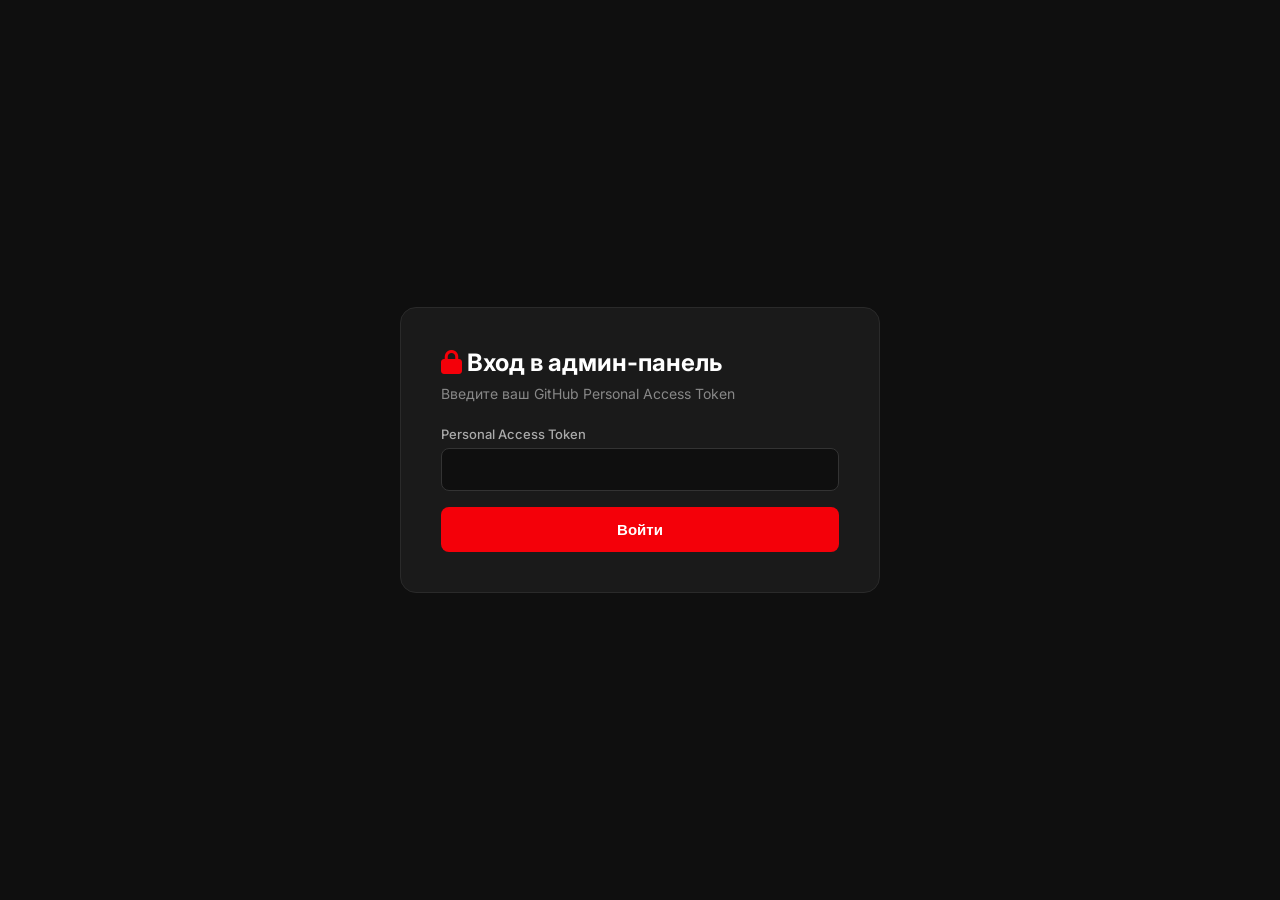
<file: admin/index.html>
<!DOCTYPE html>
<html lang="ru">
<head>
<meta charset="UTF-8">
<meta name="viewport" content="width=device-width, initial-scale=1.0">
<meta name="robots" content="noindex, nofollow">
<title>Админ-панель — визуальный редактор</title>
<link rel="icon" type="image/png" href="favicon.png">
<link href="https://fonts.googleapis.com/css2?family=Inter:wght@400;500;600;700&display=swap" rel="stylesheet">
<link rel="stylesheet" href="https://cdnjs.cloudflare.com/ajax/libs/font-awesome/6.4.0/css/all.min.css">
<script src="config.js"></script>
<link rel="stylesheet" href="styles.css">
</head>
<body>

<div class="login-screen" id="loginScreen">
    <div class="login-card">
        <h1><i class="fas fa-lock" style="color: #F40009;"></i> Вход в админ-панель</h1>
        <p class="subtitle">Введите ваш GitHub Personal Access Token</p>
        <div class="form-group">
            <label for="tokenInput">Personal Access Token</label>
            <input type="password" id="tokenInput" placeholder="" autocomplete="off">
        </div>
        <button class="btn" id="loginBtn">Войти</button>
        <div class="error-msg" id="loginError" role="alert"></div>
    </div>
</div>

<div class="editor-app" id="editorApp">
    <div class="editor-toolbar">
        <div class="toolbar-row toolbar-row-top">
            <div class="app-title">
                <i class="fas fa-magic" style="color: #F40009;"></i>
                <span id="projectNameHeader" style="font-weight: 600; margin-left: 8px;">Редактор</span>
              <span id="repoNameHeader" style="color: #888; font-size: 14px; margin-left: 4px;"></span>
            </div>
            <span class="page-indicator" id="pageIndicatorBox" title="Текущая страница"><i class="fas fa-file"></i> <span id="currentPageIndicator">index.html</span></span>
            <span class="deploy-badge" id="deployBadge" title="Статус деплоя. Клик — перепроверить."></span>
            <button class="toolbar-btn primary" id="saveBtn"><i class="fas fa-cloud-upload-alt"></i> Сохранить в GitHub</button>
            <span class="unsaved-badge" id="unsavedBadge"><i class="fas fa-circle" style="font-size: 8px;"></i> есть несохранённые</span>
        </div>
        <div class="toolbar-row toolbar-row-bottom">
            <div class="toolbar-actions">
                <button class="toolbar-btn" id="homeBtn" title="Вернуться к редактированию index.html" aria-label="На главную"><i class="fas fa-home"></i></button>
                <button class="toolbar-btn" id="openSiteBtn" title="Открыть текущую страницу в новой вкладке"><i class="fas fa-external-link-alt"></i> Открыть сайт</button>
                <button class="toolbar-btn" id="checkBtn" title="Проверить токен"><i class="fas fa-shield-alt"></i> Проверить</button>
                <button class="toolbar-btn" id="reloadBtn" title="Обновить превью"><i class="fas fa-sync"></i> Обновить</button>
                <button class="toolbar-btn warning" id="cleanBtn" title="Удалить все метки data-edit и data-img из текущей страницы"><i class="fas fa-broom"></i> Очистить метки</button>
                <button class="toolbar-btn" id="resetBtn" title="Подготовить текущую страницу заново"><i class="fas fa-redo"></i> Переподготовить</button>
                <button class="toolbar-btn" id="logoutBtn" title="Выйти" aria-label="Выйти"><i class="fas fa-sign-out-alt"></i></button>
            </div>
        </div>
    </div>

    <div class="hint-banner" id="hintBanner" contenteditable="true" spellcheck="false" title="Кликни и измени текст подсказки">
        <i class="fas fa-lightbulb"></i> <span id="hintText">Клик по <strong>тексту/фото</strong> — редактирование. <strong>Alt+клик</strong> по ссылке — открыть страницу в админке. <strong>Ctrl+клик</strong> — новая вкладка. <strong>Esc</strong> — закрыть панель.</span>
    </div>

    <div class="setup-screen" id="setupScreen">
        <div class="setup-card">
            <div class="setup-icon"><i class="fas fa-wand-magic-sparkles"></i></div>
            <h2 id="setupTitle">Подготовка сайта</h2>
            <p>Админка автоматически:<br>• Загрузит текущую страницу<br>• Пометит <strong>весь видимый текст</strong> (любой язык, цифры)<br>• Расставит метки на <strong>фотографии</strong> (с уникальными ID)<br>• Сохранит обратно в репозиторий</p>
            <div class="token-check-box"><h3><i class="fas fa-key"></i> Информация о токене</h3><div id="tokenInfo">Проверяю...</div></div>
            <button class="btn" id="prepareBtn"><i class="fas fa-download"></i> Подготовить страницу</button>
            <div class="btn-group">
                <button class="btn btn-secondary btn-small" id="checkBtn2"><i class="fas fa-shield-alt"></i> Проверить токен</button>
                <a href="https://github.com/settings/personal-access-tokens/new" target="_blank" rel="noopener noreferrer" class="btn btn-secondary btn-small" style="text-decoration: none; text-align: center; color: #fff;"><i class="fas fa-plus"></i> Новый токен</a>
            </div>
            <div id="errorDetails" role="alert"></div>
            <div class="progress-log" id="progressLog" style="display: none;"></div>
        </div>
    </div>

    <div class="iframe-wrapper" id="iframeWrapper" style="display: none;">
        <div class="iframe-loader" id="iframeLoader">
            <div class="spinner"></div>
            <div class="loader-text">Загрузка страницы...</div>
            <div class="loader-status" id="loaderStatus">Инициализация</div>
        </div>
        <iframe id="siteIframe" class="site-iframe" title="Превью сайта" sandbox="allow-same-origin allow-scripts allow-popups allow-popups-to-escape-sandbox"></iframe>
    </div>
</div>

<div class="edit-panel" id="editPanel" role="dialog" aria-modal="true" aria-label="Редактирование">
    <div class="edit-panel-header">
        <h3><span id="editTitle">Редактирование</span><span class="key-badge" id="editKey"></span></h3>
        <button class="edit-panel-close" id="closePanelBtn" aria-label="Закрыть">✕</button>
    </div>
    <div class="edit-panel-body" id="editPanelContent"></div>
    <div class="edit-panel-actions">
        <button class="toolbar-btn btn-secondary" id="cancelBtn">Отмена</button>
        <button class="toolbar-btn primary" id="applyBtn">Применить</button>
    </div>
</div>

<div class="status-bar" id="statusBar" role="status" aria-live="polite"></div>

<script src="app.js"></script>
</body>
</html>
</file>
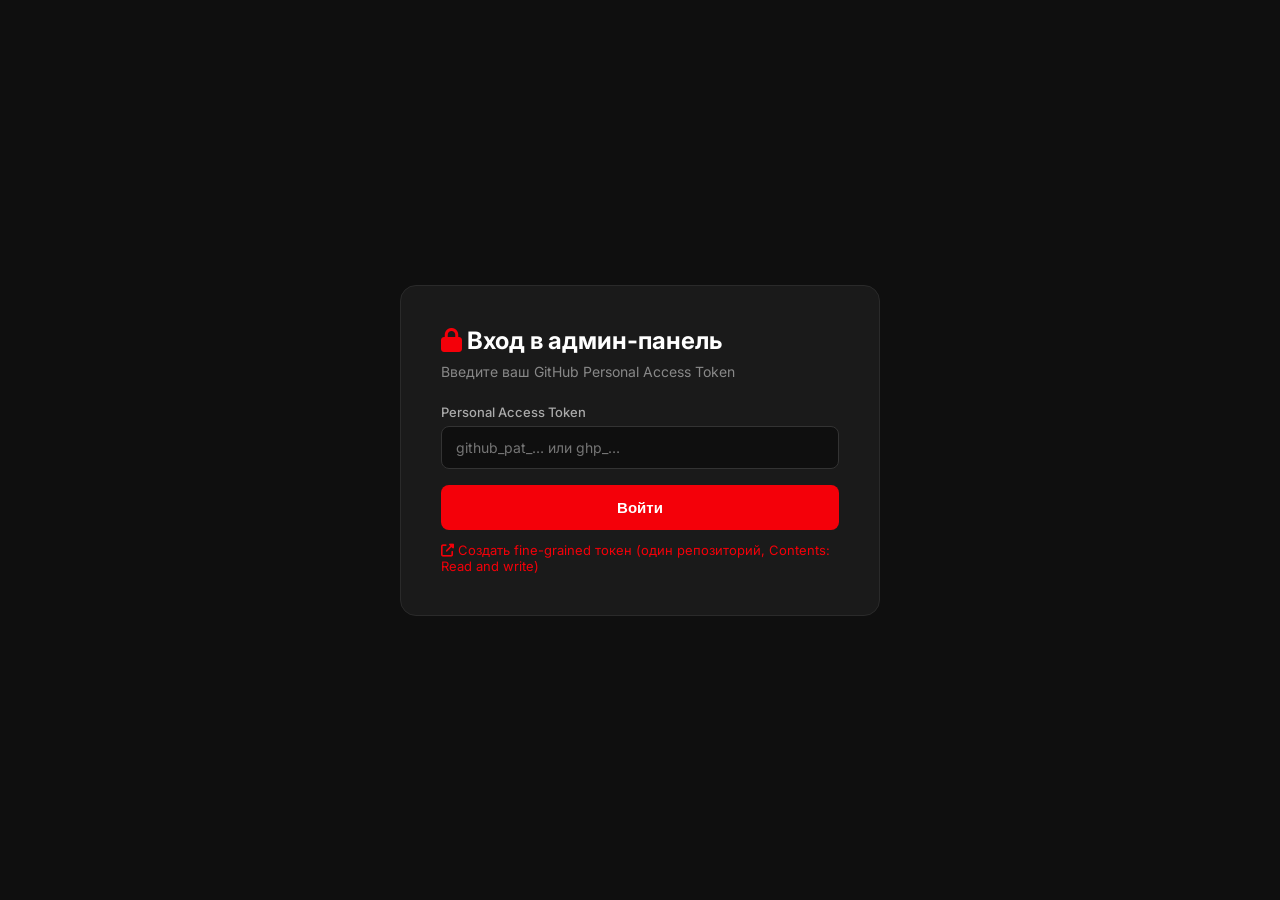
<file: admin/old_index.html>
<!DOCTYPE html>
<html lang="ru">
<head>
<meta charset="UTF-8">
<meta name="viewport" content="width=device-width, initial-scale=1.0">
<meta name="robots" content="noindex, nofollow">
<title>Админ-панель — визуальный редактор</title>
<link rel="icon" type="image/png" href="favicon.png">
<link href="https://fonts.googleapis.com/css2?family=Inter:wght@400;500;600;700&display=swap" rel="stylesheet">
<link rel="stylesheet" href="https://cdnjs.cloudflare.com/ajax/libs/font-awesome/6.4.0/css/all.min.css">
<script src="config.js"></script>
<style>
* { margin: 0; padding: 0; box-sizing: border-box; }
body { font-family: 'Inter', sans-serif; background: #0f0f0f; color: #fff; min-height: 100vh; min-height: 100dvh; overflow: hidden; }

.login-screen { display: flex; align-items: center; justify-content: center; height: 100vh; height: 100dvh; padding: 20px; overflow-y: auto; }
.login-card { background: #1a1a1a; border-radius: 16px; padding: 40px; max-width: 480px; width: 100%; border: 1px solid #2a2a2a; margin: auto; }
.login-card h1 { font-size: 24px; margin-bottom: 8px; }
.subtitle { color: #888; margin-bottom: 24px; font-size: 14px; }
.form-group { margin-bottom: 16px; }
.form-group label { display: block; margin-bottom: 6px; font-size: 13px; color: #aaa; font-weight: 500; }
.form-group input { width: 100%; padding: 12px 14px; background: #0f0f0f; border: 1px solid #333; border-radius: 8px; color: #fff; font: inherit; font-size: 14px; }
input:focus, textarea:focus { outline: none; border-color: #F40009; }
button:focus-visible, a:focus-visible { outline: 2px solid #F40009; outline-offset: 2px; }
.btn { width: 100%; padding: 14px; background: #F40009; color: #fff; border: none; border-radius: 8px; font-weight: 600; font-size: 15px; cursor: pointer; transition: background .2s; }
.btn:hover { background: #d40007; }
.btn:disabled { opacity: .6; cursor: not-allowed; }
.btn-secondary { background: #2a2a2a; }
.btn-secondary:hover { background: #333; }
.help-link { color: #F40009; font-size: 13px; text-decoration: none; display: inline-block; margin-top: 12px; }
.error-msg { color: #ff4444; font-size: 13px; margin-top: 8px; display: none; background: rgba(255, 68, 68, .1); padding: 10px; border-radius: 6px; border: 1px solid rgba(255, 68, 68, .3); }
.error-msg.show { display: block; }

.editor-app { display: none; flex-direction: column; height: 100vh; height: 100dvh; overflow: hidden; }
.editor-app.active { display: flex; }

.editor-toolbar { background: #1a1a1a; border-bottom: 1px solid #2a2a2a; padding: 12px 20px; display: flex; flex-direction: column; gap: 10px; flex-shrink: 0; z-index: 100; }
.toolbar-row { display: flex; justify-content: flex-start; align-items: center; gap: 8px; flex-wrap: wrap; }
.app-title { font-size: 16px; font-weight: 600; display: flex; align-items: center; flex-wrap: wrap; row-gap: 6px; }
.toolbar-actions { display: flex; gap: 8px; align-items: center; flex-wrap: wrap; justify-content: flex-start; }
.toolbar-btn { background: #2a2a2a; border: 1px solid #333; color: #fff; padding: 8px 14px; border-radius: 6px; cursor: pointer; font-size: 13px; display: inline-flex; align-items: center; gap: 6px; transition: all .2s; }
.toolbar-btn:hover { border-color: #F40009; }
.toolbar-btn.primary { background: #F40009; border-color: #F40009; }
.toolbar-btn.primary:hover { background: #d40007; }
.toolbar-btn.warning { background: #8B4513; border-color: #A0522D; }
.toolbar-btn.warning:hover { background: #A0522D; border-color: #CD853F; }
.toolbar-btn:disabled { opacity: .5; cursor: not-allowed; }
.unsaved-badge { background: #F40009; color: #fff; padding: 3px 8px; border-radius: 10px; font-size: 11px; margin-left: 0; display: none; white-space: nowrap; }
.unsaved-badge.show { display: inline-block; }

.deploy-badge { display: none; align-items: center; gap: 6px; padding: 6px 10px; border-radius: 6px; font-size: 12px; font-family: 'Courier New', monospace; cursor: pointer; border: 1px solid #333; background: #0f0f0f; color: #888; margin-left: 0; transition: all .2s; user-select: none; }
.deploy-badge:hover { border-color: #666; }
.deploy-badge.live { color: #00cc66; border-color: rgba(0, 204, 102, .45); background: rgba(0, 204, 102, .08); }
.deploy-badge.pending { color: #fbbf24; border-color: rgba(251, 191, 36, .45); background: rgba(251, 191, 36, .08); }
.deploy-badge.error { color: #ff4444; border-color: rgba(255, 68, 68, .45); background: rgba(255, 68, 68, .08); }
.deploy-badge.unknown { color: #888; }

.page-indicator { display: inline-flex; align-items: center; gap: 6px; background: #0f0f0f; border: 1px solid #333; padding: 7px 12px; border-radius: 6px; font-family: 'Courier New', monospace; font-size: 12px; color: #c9a961; margin-left: 0; max-width: 320px; overflow: hidden; }
.page-indicator i { color: #F40009; font-size: 11px; flex-shrink: 0; }
#currentPageIndicator { overflow: hidden; text-overflow: ellipsis; white-space: nowrap; min-width: 0; }
.page-indicator.viewmode { color: #888; border-color: #555; }

.iframe-wrapper { flex: 1; position: relative; background: #fff; overflow: hidden; }
.site-iframe { width: 100%; height: 100%; border: none; display: block; }
.iframe-loader { position: absolute; inset: 0; background: #0f0f0f; display: flex; flex-direction: column; align-items: center; justify-content: center; z-index: 50; transition: opacity .3s; }
.iframe-loader.hidden { opacity: 0; pointer-events: none; }
.spinner { width: 48px; height: 48px; border: 4px solid #2a2a2a; border-top-color: #F40009; border-radius: 50%; animation: spin .8s linear infinite; margin-bottom: 16px; }
.loader-text { color: #888; font-size: 14px; }
.loader-status { color: #F40009; font-size: 12px; margin-top: 6px; font-family: 'Courier New', monospace; }
@keyframes spin { to { transform: rotate(360deg); } }

.setup-screen { display: none; align-items: center; justify-content: center; flex: 1; padding: 20px; background: #0f0f0f; overflow-y: auto; }
.setup-screen.active { display: flex; }
.setup-card { background: #1a1a1a; border-radius: 16px; padding: 40px; max-width: 600px; width: 100%; border: 1px solid #2a2a2a; text-align: center; margin: auto; }
.setup-card > .setup-icon { font-size: 48px; color: #F40009; margin-bottom: 16px; }
.setup-card h2 { font-size: 20px; margin-bottom: 12px; }
.setup-card p { color: #888; font-size: 14px; line-height: 1.6; margin-bottom: 24px; }
.setup-card strong { color: #fff; }

.token-check-box { background: #0f0f0f; border: 1px solid #2a2a2a; border-radius: 10px; padding: 16px; margin-bottom: 20px; text-align: left; }
.token-check-box h3 { font-size: 14px; margin-bottom: 10px; color: #F40009; }
.token-info { font-family: 'Courier New', monospace; font-size: 12px; color: #aaa; background: #000; padding: 10px; border-radius: 6px; word-break: break-all; margin-top: 8px; }
.token-info .label { color: #888; display: block; margin-bottom: 4px; }

.error-details { background: rgba(255, 68, 68, .1); border: 1px solid rgba(255, 68, 68, .3); border-radius: 8px; padding: 16px; margin-top: 16px; text-align: left; font-family: 'Courier New', monospace; font-size: 13px; color: #ff4444; word-break: break-word; }
.err-title { font-weight: 700; color: #fff; margin-bottom: 8px; font-family: 'Inter', sans-serif; font-size: 14px; }
.err-status { color: #F40009; font-weight: 600; margin-bottom: 6px; }
.err-fix { color: #00cc66; margin-top: 10px; font-family: 'Inter', sans-serif; font-size: 13px; line-height: 1.5; }

.progress-log { text-align: left; background: #0f0f0f; border-radius: 8px; padding: 16px; margin-top: 20px; max-height: 250px; overflow-y: auto; font-family: 'Courier New', monospace; font-size: 13px; }
.log-item { padding: 4px 0; color: #888; }
.log-item.done { color: #00cc66; }
.log-item.error { color: #ff4444; }
.log-item.working { color: #F40009; }

.edit-panel { position: fixed; bottom: 0; left: 0; right: 0; background: #1a1a1a; border-top: 2px solid #F40009; padding: 20px; transform: translateY(100%); visibility: hidden; transition: transform .3s, visibility .3s; z-index: 1000; box-shadow: 0 -10px 40px rgba(0, 0, 0, .5); max-height: 70vh; overflow-y: auto; }
.edit-panel.active { transform: translateY(0); visibility: visible; }
.edit-panel-header { display: flex; justify-content: space-between; align-items: center; margin-bottom: 12px; }
.edit-panel-header h3 { font-size: 14px; font-weight: 600; }
.key-badge { background: #2a2a2a; color: #888; padding: 2px 8px; border-radius: 4px; font-family: 'Courier New', monospace; font-size: 11px; margin-left: 8px; }
.edit-panel-close { background: transparent; border: none; color: #888; font-size: 20px; cursor: pointer; padding: 4px 8px; }
.edit-panel-close:hover { color: #fff; }
.edit-panel textarea { width: 100%; min-height: 90px; padding: 12px; background: #0f0f0f; border: 1px solid #333; border-radius: 8px; color: #fff; font: inherit; font-size: 14px; resize: vertical; }
.edit-panel-actions { display: flex; gap: 10px; margin-top: 12px; justify-content: flex-end; }

.link-section { margin-top: 12px; padding-top: 12px; border-top: 1px solid #2a2a2a; }
.link-section label.field-label { display: block; font-size: 12px; color: #aaa; margin-bottom: 6px; font-weight: 500; }
.link-section input[type="url"] { width: 100%; padding: 10px 12px; background: #0f0f0f; border: 1px solid #333; border-radius: 6px; color: #fff; font: inherit; font-size: 13px; }
.link-hint { font-size: 11px; color: #666; margin-top: 6px; }

.link-option { margin-top: 12px; }
.link-option > .field-label { margin-bottom: 8px; display: block; font-size: 12px; color: #aaa; font-weight: 500; }
.option-group { display: flex; flex-wrap: wrap; gap: 8px; }
.radio-label { display: inline-flex; align-items: center; gap: 8px; padding: 8px 12px; background: #0f0f0f; border: 1px solid #333; border-radius: 6px; cursor: pointer; font-size: 13px; color: #ccc; transition: all .2s; user-select: none; }
.radio-label:hover { border-color: #666; }
.radio-label input[type="radio"] { accent-color: #F40009; cursor: pointer; margin: 0; }
.radio-label:has(input:checked) { border-color: #F40009; background: rgba(244, 0, 9, .08); }

.color-preview { display: inline-block; padding: 2px 6px; border-radius: 3px; font-weight: 500; }
.color-preview.inherit { color: #fff; background: #2a2a2a; }
.color-preview.brown { color: #fff; background: #8B4513; }
.color-preview.lightbrown { color: #fff; background: #CD853F; }
.target-label { color: #ccc; }

.file-upload { position: relative; display: flex; align-items: center; gap: 12px; padding: 16px; background: #0f0f0f; border: 2px dashed #333; border-radius: 8px; cursor: pointer; transition: border-color .2s; }
.file-upload:hover, .file-upload:focus-within { border-color: #F40009; }
.file-upload i { font-size: 24px; color: #F40009; }
.upload-text { flex: 1; font-size: 14px; color: #aaa; }
.file-upload input[type=file] { position: absolute; opacity: 0; width: 1px; height: 1px; }

.status-bar { position: fixed; top: 60px; right: 24px; background: #1a1a1a; padding: 12px 18px; border-radius: 8px; border: 1px solid #2a2a2a; font-size: 14px; display: none; z-index: 2000; max-width: 420px; }
.status-bar.show { display: block; animation: slideIn .3s ease-out; }
.status-bar.success { border-color: #00cc66; color: #00cc66; }
.status-bar.error { border-color: #ff4444; color: #ff4444; }
.status-bar.info { border-color: #888; color: #ddd; }
@keyframes slideIn { from { transform: translateX(100%); opacity: 0; } to { transform: translateX(0); opacity: 1; } }

.hint-banner { background: rgba(244, 0, 9, .1); border-bottom: 1px solid rgba(244, 0, 9, .3); padding: 8px 20px; font-size: 13px; color: #aaa; text-align: center; }
.hint-banner strong { color: #F40009; }
.hint-banner i { color: #F40009; margin-right: 6px; }

.btn-group { display: flex; gap: 10px; margin-top: 16px; }
.btn-group .btn { flex: 1; }
.btn-small { width: auto; padding: 10px 16px; font-size: 13px; }

@media (prefers-reduced-motion: reduce) { .status-bar.show { animation: none; } .edit-panel, .btn, .toolbar-btn { transition: none; } }
</style>
</head>
<body>

<div class="login-screen" id="loginScreen">
    <div class="login-card">
        <h1><i class="fas fa-lock" style="color: #F40009;"></i> Вход в админ-панель</h1>
        <p class="subtitle">Введите ваш GitHub Personal Access Token</p>
        <div class="form-group">
            <label for="tokenInput">Personal Access Token</label>
            <input type="password" id="tokenInput" placeholder="github_pat_… или ghp_…" autocomplete="off">
        </div>
        <button class="btn" id="loginBtn">Войти</button>
        <div class="error-msg" id="loginError" role="alert"></div>
        <a href="https://github.com/settings/personal-access-tokens/new" target="_blank" rel="noopener noreferrer" class="help-link">
            <i class="fas fa-external-link-alt"></i> Создать fine-grained токен (один репозиторий, Contents: Read and write)
        </a>
    </div>
</div>

<div class="editor-app" id="editorApp">
    <div class="editor-toolbar">
        <div class="toolbar-row toolbar-row-top">
            <div class="app-title">
                <i class="fas fa-magic" style="color: #F40009;"></i>
                <span id="projectNameHeader" style="font-weight: 600; margin-left: 8px;">Редактор</span>
                <span id="repoNameHeader" style="color: #888; font-weight: 400; margin-left: 8px; font-size: 13px;"></span>
            </div>
            <span class="page-indicator" id="pageIndicatorBox" title="Текущая страница"><i class="fas fa-file"></i> <span id="currentPageIndicator">index.html</span></span>
            <span class="deploy-badge" id="deployBadge" title="Статус деплоя GitHub Pages. Клик — перепроверить."></span>
            <button class="toolbar-btn primary" id="saveBtn"><i class="fas fa-cloud-upload-alt"></i> Сохранить в GitHub</button>
            <span class="unsaved-badge" id="unsavedBadge"><i class="fas fa-circle" style="font-size: 8px;"></i> есть несохранённые</span>
        </div>
        <div class="toolbar-row toolbar-row-bottom">
            <div class="toolbar-actions">
                <button class="toolbar-btn" id="homeBtn" title="Вернуться к редактированию index.html" aria-label="На главную"><i class="fas fa-home"></i></button>
                <button class="toolbar-btn" id="openSiteBtn" title="Открыть текущую страницу в новой вкладке"><i class="fas fa-external-link-alt"></i> Открыть сайт</button>
                <button class="toolbar-btn" id="checkBtn" title="Проверить токен"><i class="fas fa-shield-alt"></i> Проверить</button>
                <button class="toolbar-btn" id="reloadBtn" title="Обновить превью"><i class="fas fa-sync"></i> Обновить</button>
                <button class="toolbar-btn warning" id="cleanBtn" title="Удалить все метки data-edit и data-img из текущей страницы"><i class="fas fa-broom"></i> Очистить метки</button>
                <button class="toolbar-btn" id="resetBtn" title="Подготовить текущую страницу заново"><i class="fas fa-redo"></i> Переподготовить</button>
                <button class="toolbar-btn" id="logoutBtn" title="Выйти" aria-label="Выйти"><i class="fas fa-sign-out-alt"></i></button>
            </div>
        </div>
    </div>

    <div class="hint-banner" id="hintBanner">
        <i class="fas fa-lightbulb"></i> Клик по <strong>тексту/фото</strong> — редактирование. <strong>Alt+клик</strong> по ссылке — открыть страницу в админке. <strong>Ctrl+клик</strong> — новая вкладка. <strong>Esc</strong> — закрыть панель.
    </div>

    <div class="setup-screen" id="setupScreen">
        <div class="setup-card">
            <div class="setup-icon"><i class="fas fa-wand-magic-sparkles"></i></div>
            <h2 id="setupTitle">Подготовка сайта</h2>
            <p>Админка автоматически:<br>• Загрузит текущую страницу<br>• Пометит <strong>весь видимый текст</strong> (любой язык, цифры)<br>• Расставит метки на <strong>фотографии</strong> (с уникальными ID)<br>• Сохранит обратно в репозиторий</p>
            <div class="token-check-box"><h3><i class="fas fa-key"></i> Информация о токене</h3><div id="tokenInfo">Проверяю...</div></div>
            <button class="btn" id="prepareBtn"><i class="fas fa-download"></i> Подготовить страницу</button>
            <div class="btn-group">
                <button class="btn btn-secondary btn-small" id="checkBtn2"><i class="fas fa-shield-alt"></i> Проверить токен</button>
                <a href="https://github.com/settings/personal-access-tokens/new" target="_blank" rel="noopener noreferrer" class="btn btn-secondary btn-small" style="text-decoration: none; text-align: center; color: #fff;"><i class="fas fa-plus"></i> Новый токен</a>
            </div>
            <div id="errorDetails" role="alert"></div>
            <div class="progress-log" id="progressLog" style="display: none;"></div>
        </div>
    </div>

    <div class="iframe-wrapper" id="iframeWrapper" style="display: none;">
        <div class="iframe-loader" id="iframeLoader">
            <div class="spinner"></div>
            <div class="loader-text">Загрузка страницы...</div>
            <div class="loader-status" id="loaderStatus">Инициализация</div>
        </div>
        <iframe id="siteIframe" class="site-iframe" title="Превью сайта" sandbox="allow-same-origin allow-popups allow-popups-to-escape-sandbox"></iframe>
    </div>
</div>

<div class="edit-panel" id="editPanel" role="dialog" aria-modal="true" aria-label="Редактирование">
    <div class="edit-panel-header">
        <h3><span id="editTitle">Редактирование</span><span class="key-badge" id="editKey"></span></h3>
        <button class="edit-panel-close" id="closePanelBtn" aria-label="Закрыть">✕</button>
    </div>
    <div id="editPanelContent"></div>
    <div class="edit-panel-actions">
        <button class="toolbar-btn btn-secondary" id="cancelBtn">Отмена</button>
        <button class="toolbar-btn primary" id="applyBtn">Применить</button>
    </div>
</div>

<div class="status-bar" id="statusBar" role="status" aria-live="polite"></div>

<script>
'use strict';

if (typeof CMS_CONFIG === 'undefined') {
    document.body.innerHTML = '<p style="padding:40px;color:#ff4444;">Не найден config.js (CMS_CONFIG). Проверьте, что файл лежит рядом с этой страницей.</p>';
    throw new Error('CMS_CONFIG is not defined');
}

const LINK_COLORS = { inherit: null, brown: '#8B4513', lightbrown: '#CD853F' };
const XHTML_NS = 'http://www.w3.org/1999/xhtml';

const PREVIEW_SANDBOX = 'allow-same-origin allow-popups allow-popups-to-escape-sandbox';
const VIEW_SANDBOX = 'allow-scripts allow-forms allow-popups allow-popups-to-escape-sandbox';

const $ = id => document.getElementById(id);

const mkStore = st => ({
    get: k => { try { return st.getItem(k); } catch { return null; } },
    set: (k, v) => { try { st.setItem(k, v); } catch {} },
    del: k => { try { st.removeItem(k); } catch {} }
});
let ls, ss;
try { ls = mkStore(localStorage); } catch { ls = { get: () => null, set() {}, del() {} }; }
try { ss = mkStore(sessionStorage); } catch { ss = { get: () => null, set() {}, del() {} }; }

ls.del('gh_token');
let token = ss.get('gh_token');
let pending = {};
let editKind = null, editKey = null, editImagePath = null, pendingImg = null, statusTimer = null, lastFocus = null;
let editOrigText = null, editOrigImg = null;
let currentFile = ls.get('cms_currentFile') || 'index.html';
let viewModeUrl = null;
let siteBaseUrl = '';
let siteBasePath = '/';
let repoDeployId = null;
let deployPollGen = 0;
const API = `https://api.github.com/repos/${CMS_CONFIG.owner}/${CMS_CONFIG.repo}`;

$('projectNameHeader').textContent = CMS_CONFIG.projectName || 'Редактор';
$('repoNameHeader').textContent = `· ${CMS_CONFIG.owner}/${CMS_CONFIG.repo}`;

function saveCurrentFile() { ls.set('cms_currentFile', currentFile); }

try {
    const loc = window.location;
    const pathParts = loc.pathname.split('/').filter(Boolean);
    if (pathParts.length > 0) {
        const lastPart = pathParts[pathParts.length - 1];
        if (lastPart.endsWith('.html')) pathParts.pop();
        const secondLast = pathParts[pathParts.length - 1];
        if (secondLast === 'admin' || secondLast === 'panel') pathParts.pop();
        if (pathParts.length > 0) {
            siteBaseUrl = loc.origin + '/' + pathParts.join('/') + '/';
            siteBasePath = '/' + pathParts.join('/') + '/';
        } else { siteBaseUrl = loc.origin + '/'; siteBasePath = '/'; }
    } else { siteBaseUrl = loc.origin + '/'; siteBasePath = '/'; }
} catch {
    siteBaseUrl = window.location.origin + '/';
    siteBasePath = '/';
}

function siteBasePathNoSlash() {
    return siteBasePath.replace(/\/+$/, '');
}

const esc = s => String(s ?? '').replace(/[&<>"']/g, c => ({ '&': '&amp;', '<': '&lt;', '>': '&gt;', '"': '&quot;', "'": '&#39;' }[c]));
const encPath = p => p.split('/').map(encodeURIComponent).join('/');

function pageUrl(file = currentFile) { return new URL(encPath(file), siteBaseUrl); }

function safeAbs(href) {
    try {
        const u = new URL(href, pageUrl());
        return ['http:', 'https:', 'tel:', 'mailto:'].includes(u.protocol) ? u.href : null;
    } catch { return null; }
}
function openSafe(href) { const u = safeAbs(href); if (u) window.open(u, '_blank', 'noopener'); }
function validLinkUrl(u) {
    if (!u) return true;
    if (u.startsWith('#')) return true;
    return !!safeAbs(u);
}

function isAdminSelf(file) {
    try {
        return new URL(encPath(file), siteBaseUrl).pathname === window.location.pathname;
    } catch { return false; }
}

function resolveRepoPath(src) {
    try {
        const dirUrl = new URL(encPath(currentFile), 'https://repo.local/');
        const u = new URL(src, dirUrl);
        let p = decodeURIComponent(u.pathname);
        if (src.startsWith('/') && siteBasePath !== '/' && p.startsWith(siteBasePath)) p = p.slice(siteBasePath.length);
        p = p.replace(/^\/+/, '');
        return p || null;
    } catch { return null; }
}

function updatePageIndicator() {
    const el = $('currentPageIndicator');
    const box = $('pageIndicatorBox');
    if (!el) return;
    if (viewModeUrl) {
        el.textContent = 'просмотр: ' + viewModeUrl.replace(/^https?:\/\//, '');
        if (box) { box.classList.add('viewmode'); box.title = 'Режим просмотра (без редактирования).'; }
    } else {
        el.textContent = currentFile;
        if (box) { box.classList.remove('viewmode'); box.title = 'Текущая страница (сохраняется при F5)'; }
    }
}

function newDeployId() { return 'd' + Date.now().toString(36) + Math.random().toString(36).slice(2, 8); }

function readDeployId(html) {
    const m = html.match(/<meta\s+name=["']cms-deploy-id["']\s+content=["']([^"']+)["']/i);
    return m ? m[1] : null;
}

function stampDeployId(html, id) {
    const tag = `<meta name="cms-deploy-id" content="${id}">`;
    if (/<meta\s+name=["']cms-deploy-id["']/i.test(html)) {
        return html.replace(/<meta\s+name=["']cms-deploy-id["'][^>]*>/i, tag);
    }
    if (/<meta\s+charset[^>]*>/i.test(html)) return html.replace(/<meta\s+charset[^>]*>/i, m => m + '\n' + tag);
    return html.replace(/<head(\s[^>]*)?>/i, m => m + '\n' + tag);
}

function setDeployBadge(state, html) {
    const b = $('deployBadge');
    if (!b) return;
    if (state === 'idle') { b.className = 'deploy-badge'; b.style.display = 'none'; b.innerHTML = ''; return; }
    b.className = 'deploy-badge ' + state;
    b.style.display = 'inline-flex';
    b.innerHTML = html;
}

async function fetchLiveDeployId() {
    const u = pageUrl();
    u.searchParams.set('cb', Date.now());
    const res = await fetch(u.href, { cache: 'no-store' });
    if (!res.ok) throw new Error('HTTP ' + res.status);
    return readDeployId(await res.text());
}

async function verifyDeploy(expectedId, singleCheck) {
    const gen = ++deployPollGen;
    if (!expectedId) { setDeployBadge('unknown', '<i class="fas fa-info-circle"></i> Нет метки'); return; }
    try {
        const live = await fetchLiveDeployId();
        if (gen !== deployPollGen) return;
        if (live === expectedId) { setDeployBadge('live', '<i class="fas fa-check-circle"></i> Сайт обновлён'); return; }
        setDeployBadge('pending', '<i class="fas fa-spinner fa-spin"></i> Деплой...');
        if (singleCheck) return;
        for (let i = 0; i < 30; i++) {
            await new Promise(r => setTimeout(r, 4000));
            if (gen !== deployPollGen) return;
            const live2 = await fetchLiveDeployId();
            if (gen !== deployPollGen) return;
            if (live2 === expectedId) {
                setDeployBadge('live', '<i class="fas fa-check-circle"></i> Сайт обновлён');
                showStatus('✓ GitHub Pages задеплоил изменения — сайт обновлён!', 'success');
                return;
            }
        }
        setDeployBadge('pending', '<i class="fas fa-clock"></i> Долгий деплой');
    } catch (e) {
        if (gen !== deployPollGen) return;
        setDeployBadge('unknown', '<i class="fas fa-question-circle"></i> Не проверить');
    }
}

const b64d = b => {
    try { return new TextDecoder().decode(Uint8Array.from(atob(b), c => c.charCodeAt(0))); }
    catch (e) { return atob(b); }
};
const b64e = s => {
    const bytes = new TextEncoder().encode(s);
    let result = '';
    for (let i = 0; i < bytes.length; i += 8192) result += String.fromCharCode(...bytes.subarray(i, i + 8192));
    return btoa(result);
};
const keepWs = (old, nv) => old.match(/^\s*/)[0] + nv.trim() + old.match(/\s*$/)[0];

function showStatus(msg, type = 'success') {
    const bar = $('statusBar');
    clearTimeout(statusTimer);
    bar.textContent = msg;
    bar.className = 'status-bar show ' + type;
    statusTimer = setTimeout(() => bar.classList.remove('show'), 4500);
}

function markUnsaved() { $('unsavedBadge').classList.toggle('show', Object.keys(pending).length > 0); }

async function gh(url, opts = {}) {
    const res = await fetch(url, {
        ...opts, cache: 'no-store',
        headers: { 'Authorization': 'Bearer ' + token, 'Accept': 'application/vnd.github+json', ...(opts.headers || {}) }
    });
    if (!res.ok) {
        const raw = await res.text();
        let msg = raw;
        try { msg = (JSON.parse(raw)).message || raw; } catch {}
        const err = new Error(`HTTP ${res.status}: ${msg}`);
        err.status = res.status; err.body = msg;
        throw err;
    }
    return res;
}

async function getFile(path) {
    const url = `${API}/contents/${encPath(path)}?ref=${encodeURIComponent(CMS_CONFIG.branch)}`;
    const d = await (await gh(url)).json();
    let text;
    if (d.encoding === 'base64' && d.content) text = b64d(d.content);
    else text = await (await gh(url, { headers: { 'Accept': 'application/vnd.github.raw+json' } })).text();
    return { text, sha: d.sha };
}

async function getSha(path) {
    try { return (await (await gh(`${API}/contents/${encPath(path)}?ref=${encodeURIComponent(CMS_CONFIG.branch)}`)).json()).sha; }
    catch (e) { if (e.status === 404) return null; throw e; }
}

async function putFile(path, b64, sha, message) {
    const body = { message: message || `Обновление ${path}`, content: b64, branch: CMS_CONFIG.branch };
    if (sha) body.sha = sha;
    return (await gh(`${API}/contents/${encPath(path)}`, {
        method: 'PUT', headers: { 'Content-Type': 'application/json' }, body: JSON.stringify(body)
    })).json();
}

function interpretError(status, body = '') {
    const b = String(body);
    if (status === 401) return { title: 'Токен недействителен или истёк', fix: 'Создайте новый токен и войдите заново.' };
    if (status === 403 || status === 429) {
        if (/rate limit/i.test(b)) return { title: 'Превышен лимит запросов GitHub API', fix: 'Подождите минуту и повторите.' };
        if (/scope|permission|not accessible/i.test(b)) return { title: 'У токена нет нужных прав', fix: 'Создайте НОВЫЙ токен с правами Contents: Read and write на этот репозиторий.' };
        return { title: 'Доступ запрещён', fix: 'Проверьте, что токен выдан на этот репозиторий и имеет право записи.' };
    }
    if (status === 404) return { title: 'Репозиторий или файл не найден', fix: `Проверьте имя файла и ветку "${CMS_CONFIG.branch}".` };
    if (status === 409) return { title: 'Конфликт версий (файл был изменён)', fix: 'Кто-то изменил файл в репозитории. Нажмите "Обновить" и примените правки заново.' };
    if (status === 422) return { title: 'Ошибка валидации', fix: 'Файл уже существует или данные некорректны. Попробуйте "Переподготовить".' };
    return { title: 'Ошибка запроса', fix: 'Проверьте интернет-соединение и повторите. Если не помогает — создайте новый токен.' };
}

function showErrorDetails(title, status, body, fix) {
    $('errorDetails').innerHTML = `<div class="error-details">
        <div class="err-title"><i class="fas fa-exclamation-triangle" style="color: #ff4444;"></i> ${esc(title)}</div>
        <div class="err-status">Код: ${esc(status)}</div>
        <div style="color: #888; font-size: 12px; margin-bottom: 8px;">${esc(body)}</div>
        <div class="err-fix"><i class="fas fa-check-circle"></i> ${esc(fix)}</div>
    </div>`;
}

async function checkToken() {
    const box = $('tokenInfo');
    box.textContent = 'Проверка токена...';
    $('errorDetails').innerHTML = '';
    try {
        const user = await (await gh('https://api.github.com/user')).json();
        const repo = await (await gh(API)).json();
        let hasIndex = true;
        try { await gh(`${API}/contents/index.html?ref=${encodeURIComponent(CMS_CONFIG.branch)}`); } catch { hasIndex = false; }
        const canPush = repo.permissions ? !!repo.permissions.push : null;
        box.innerHTML = `
            <div class="token-info"><span class="label"><i class="fas fa-check-circle" style="color: #00cc66;"></i> Пользователь:</span> ${esc(user.login)}</div>
            <div class="token-info" style="margin-top: 8px;"><span class="label"><i class="fas fa-check-circle" style="color: #00cc66;"></i> Репозиторий:</span> ${esc(repo.full_name)} (${repo.private ? 'приватный' : 'публичный'})</div>
            <div class="token-info" style="margin-top: 8px;"><span class="label"><i class="fas fa-${canPush === false ? 'times-circle' : 'check-circle'}" style="color: ${canPush === false ? '#ff4444' : '#00cc66'};"></i> Запись в репозиторий:</span> ${canPush === null ? 'нет данных' : canPush ? 'есть' : 'НЕТ — сохранение не удастся'}</div>
            <div class="token-info" style="margin-top: 8px;"><span class="label"><i class="fas fa-${hasIndex ? 'check-circle' : 'exclamation-circle'}" style="color: ${hasIndex ? '#00cc66' : '#ff9900'};"></i> index.html в ветке ${esc(CMS_CONFIG.branch)}:</span> ${hasIndex ? 'найден' : 'НЕ НАЙДЕН'}</div>
        `;
        if (canPush === false) showErrorDetails('Нет прав записи', 'WARNING', '', 'Выдайте токену право Contents: Read and write на этот репозиторий.');
        else if (!hasIndex) showErrorDetails('Файл index.html не найден', '404', `Ветка "${CMS_CONFIG.branch}" или файл не существует`, 'Создайте index.html в корне репозитория или проверьте ветку в config.js.');
        const ok = hasIndex && canPush !== false;
        showStatus(ok ? 'Токен валиден' : 'Есть проблемы — см. подробности', ok ? 'success' : 'error');
        return ok;
    } catch (e) {
        const i = interpretError(e.status, e.body);
        box.innerHTML = `<div class="token-info"><span class="label"><i class="fas fa-times-circle" style="color: #ff4444;"></i> Ошибка:</span> ${esc(e.message)}</div>`;
        showErrorDetails(i.title, e.status || 'сеть', e.body || e.message, i.fix);
        showStatus('✗ ' + i.title, 'error');
        return false;
    }
}

async function login() {
    const t = $('tokenInput').value.trim();
    if (!t) return;
    const btn = $('loginBtn');
    btn.disabled = true; btn.textContent = 'Проверка...';
    token = t;
    try {
        await gh('https://api.github.com/user');
        ss.set('gh_token', t);
        enterApp();
    } catch (e) {
        token = null;
        const i = interpretError(e.status, e.body);
        $('loginError').innerHTML = `<strong>${esc(i.title)}</strong><br><small>${esc(i.fix)}</small>`;
        $('loginError').classList.add('show');
        btn.disabled = false; btn.textContent = 'Войти';
    }
}

$('loginBtn').addEventListener('click', login);
$('tokenInput').addEventListener('keydown', e => { if (e.key === 'Enter') login(); });

async function enterApp() {
    $('loginScreen').style.display = 'none';
    $('editorApp').classList.add('active');
    updatePageIndicator();
    try {
        let f;
        try { f = await getFile(currentFile); }
        catch (e) {
            if (e.status === 404 && currentFile !== 'index.html') {
                showStatus(`⚠ Файл "${currentFile}" не найден — переключаемся на index.html`, 'info');
                currentFile = 'index.html'; saveCurrentFile(); updatePageIndicator();
                f = await getFile(currentFile);
            } else throw e;
        }
        if (isAdminSelf(currentFile)) {
            showSetup();
            showErrorDetails('Админка лежит в корне сайта', 'CONFIG', 'Текущий файл совпадает с файлом самой админ-панели.', 'Переместите этот файл в папку admin/ (admin/index.html), а сайт оставьте в корневом index.html. Иначе редактор будет править сам себя.');
            return;
        }
        if (f.text.includes('data-edit="')) {
            repoDeployId = readDeployId(f.text);
            showEditor();
        } else { showSetup(); await checkToken(); }
    } catch (e) {
        showSetup();
        if (e.status === 404) showErrorDetails('Файл не найден', 404, `В репозитории ${CMS_CONFIG.owner}/${CMS_CONFIG.repo} ветка ${CMS_CONFIG.branch}`, 'Проверьте имя файла.');
        else if (e.status === 401 || e.status === 403) await checkToken();
        else { const i = interpretError(e.status, e.body); showErrorDetails(i.title, e.status || 'unknown', e.body || e.message, i.fix); }
    }
}

if (token) enterApp();

function logout() {
    if (Object.keys(pending).length && !confirm('Есть несохранённые изменения. Выйти?')) return;
    ss.del('gh_token');
    ls.del('cms_currentFile');
    location.reload();
}

function showSetup() {
    $('setupScreen').classList.add('active');
    $('iframeWrapper').style.display = 'none';
    $('hintBanner').style.display = 'none';
    $('prepareBtn').disabled = false;
    $('prepareBtn').innerHTML = '<i class="fas fa-download"></i> Подготовить страницу';
}

function showEditor() {
    $('setupScreen').classList.remove('active');
    $('iframeWrapper').style.display = 'block';
    $('hintBanner').style.display = 'block';
    loadSite();
}

function buildPreviewHtml(text) {
    const d = new DOMParser().parseFromString(text, 'text/html');
    d.querySelectorAll('script, noscript, meta[http-equiv="refresh" i]').forEach(n => n.remove());
    d.querySelectorAll('*').forEach(el => {
        Array.from(el.attributes).forEach(a => { if (/^on/i.test(a.name)) el.removeAttribute(a.name); });
    });
    d.querySelectorAll('a[href]').forEach(a => {
        if (/^\s*javascript:/i.test(a.getAttribute('href'))) a.removeAttribute('href');
    });
    d.querySelectorAll('base').forEach(b => b.remove());
    const base = d.createElement('base');
    base.setAttribute('href', pageUrl().href);
    d.head.insertBefore(base, d.head.firstChild);
    return '<!DOCTYPE html>\n' + d.documentElement.outerHTML;
}

async function loadSite(skipVerify = false) {
    viewModeUrl = null;
    updatePageIndicator();
    const ifr = $('siteIframe');
    const loader = $('iframeLoader');
    const status = $('loaderStatus');
    loader.classList.remove('hidden');
    ifr.setAttribute('sandbox', PREVIEW_SANDBOX);
    status.textContent = 'Загрузка ' + currentFile + ' из GitHub...';
    try {
        const f = await getFile(currentFile);
        status.textContent = 'Подготовка превью...';
        repoDeployId = readDeployId(f.text);
        const html = buildPreviewHtml(f.text);
        ifr.onload = () => {
            hookIframe();
            loader.classList.add('hidden');
            if (!skipVerify) verifyDeploy(repoDeployId, true);
        };
        ifr.srcdoc = html;
    } catch (e) {
        status.textContent = 'Ошибка: ' + e.message;
        setTimeout(() => {
            ifr.removeAttribute('srcdoc');
            ifr.onload = () => { hookIframe(); loader.classList.add('hidden'); };
            ifr.src = pageUrl().href + '?t=' + Date.now();
        }, 1000);
    }
}

function reloadPreview() {
    if (Object.keys(pending).length) {
        if (!confirm('Несохранённые правки в превью пропадут. Обновить?')) return;
        pending = {}; markUnsaved();
    }
    loadSite();
    showStatus('Обновляем превью...', 'info');
}

function isInternalPage(href) {
    if (href === undefined || href === null) return false;
    if (href.trim().startsWith('#')) return false;
    if (href === '' || href === '/' || href === './') return true;
    const clean = href.split(/[?#]/)[0];
    if (/^(tel:|mailto:|javascript:|data:)/i.test(clean)) return false;
    if (!/^(https?:|\/\/)/i.test(clean)) {
        if (clean === '' || clean === '.') return true;
        if (clean.endsWith('/')) return true;
        if (clean.startsWith('/') && clean.replace(/\/+$/, '') === siteBasePathNoSlash()) return true;
        return /\.html?$/i.test(clean);
    }
    try {
        const url = new URL(clean.startsWith('//') ? 'https:' + clean : clean);
        const base = new URL(siteBaseUrl);
        if (url.hostname !== base.hostname) return false;
        const normalizedUrlPath = url.pathname.replace(/\/+$/, '');
        const normalizedBasePath = base.pathname.replace(/\/+$/, '');
        if (normalizedUrlPath === normalizedBasePath) return true;
        if (normalizedBasePath && !url.pathname.startsWith(normalizedBasePath + '/')) return false;
        return /\.html?$/i.test(url.pathname);
    } catch { return false; }
}

function normalizePagePath(href) {
    if (href === '' || href === '/' || href === './') return 'index.html';
    let p = href.split(/[?#]/)[0];
    if (/^(https?:|\/\/)/i.test(p)) {
        try {
            const u = new URL(p.startsWith('//') ? 'https:' + p : p);
            const basePathNoSlash = siteBasePathNoSlash();
            const up = u.pathname.replace(/\/+$/, '');
            if (up === basePathNoSlash) return 'index.html';
            p = u.pathname;
        } catch {}
        try { p = decodeURIComponent(p); } catch {}
        if (siteBasePath !== '/' && p.startsWith(siteBasePath)) p = p.slice(siteBasePath.length);
        p = p.replace(/^\/+/, '');
    } else {
        try { p = decodeURIComponent(p); } catch {}
        if (p.startsWith('/')) {
            const basePathNoSlash = siteBasePathNoSlash();
            const pp = p.replace(/\/+$/, '');
            if (pp === basePathNoSlash) return 'index.html';
            if (siteBasePath !== '/' && p.startsWith(siteBasePath)) p = p.slice(siteBasePath.length);
            p = p.replace(/^\/+/, '');
        } else {
            if (p === '' || p === '.') return 'index.html';
            if (p.endsWith('/')) {
                const resolved = resolveRepoPath(p + 'index.html');
                return resolved || 'index.html';
            }
            const r = resolveRepoPath(p);
            p = r || '';
        }
    }
    p = p.replace(/^(\.\/)+/, '');
    if (!p || p === '.') return 'index.html';
    if (p.split('/').some(s => s === '..')) return '';
    return p;
}

async function prepareCurrentFile(logContainer = null) {
    const btn = $('prepareBtn');
    if (btn) { btn.disabled = true; btn.innerHTML = '<i class="fas fa-spinner fa-spin"></i> Подготовка...'; }
    const fileBeingPrepared = currentFile;
    const li = (msg, type = '') => {
        if (logContainer) {
            const div = document.createElement('div');
            div.className = 'log-item ' + type;
            div.textContent = (type === 'done' ? '✓ ' : type === 'error' ? '✗ ' : '→ ') + msg;
            logContainer.appendChild(div);
            logContainer.scrollTop = logContainer.scrollHeight;
        }
    };
    try {
        if (isAdminSelf(fileBeingPrepared)) {
            li('⚠ Операция отменена: это файл самой админ-панели', 'error');
            showStatus('Админку нельзя редактировать через саму себя. Переместите её в папку admin/.', 'error');
            return false;
        }
        li('Загрузка ' + fileBeingPrepared + ' из репозитория...', 'working');
        const f = await getFile(fileBeingPrepared);
        if (!f.text.trim()) throw new Error(fileBeingPrepared + ' пуст или не прочитан');
        li(`${fileBeingPrepared} загружен (${(f.text.length / 1024).toFixed(1)} КБ)`, 'done');
        if (f.text.includes('data-edit="') || f.text.includes('data-img=')) {
            li('Обнаружены старые метки — очищаем...', 'working');
            const cleaned = cleanHtmlMarks(f.text);
            f.text = cleaned.html;
            li(`Удалено: ${cleaned.removedEdit} text-меток и ${cleaned.removedImg} img-меток`, 'done');
        }
        li('Анализ контента и расстановка меток...', 'working');
        const r = processHtml(f.text);
        li(`Найдено ${r.textCount} текстов и ${r.imgCount} картинок`, 'done');
        li('Сохранение подготовленного ' + fileBeingPrepared + '...', 'working');
        const deployId = newDeployId();
        const stamped = stampDeployId(r.html, deployId);
        await putFile(fileBeingPrepared, b64e(stamped), f.sha, `Подготовка ${fileBeingPrepared} к редактированию`);
        repoDeployId = deployId;
        li(fileBeingPrepared + ' обновлён в репозитории', 'done');
        li('Подготовка завершена!', 'done');
        return true;
    } catch (e) {
        li('Ошибка: ' + e.message, 'error');
        const i = interpretError(e.status, e.body);
        showErrorDetails(i.title, e.status || 'ошибка', e.body || e.message, i.fix);
        showStatus(`✗ ${i.title}`, 'error');
        return false;
    } finally {
        if (btn) { btn.disabled = false; btn.innerHTML = '<i class="fas fa-download"></i> Подготовить страницу'; }
    }
}

async function prepareSite() {
    const log = $('progressLog');
    log.style.display = 'block'; log.innerHTML = '';
    $('errorDetails').innerHTML = '';
    const ok = await prepareCurrentFile(log);
    if (ok) setTimeout(() => { showStatus('Страница подготовлена! Открываем редактор...'); setTimeout(showEditor, 500); }, 300);
}

async function navigateTo(href) {
    const cleanPath = normalizePagePath(href);
    if (!cleanPath) { showStatus('Не удалось определить страницу по ссылке: ' + href, 'error'); return; }
    if (isAdminSelf(cleanPath)) {
        showStatus('⚠ Это файл самой админ-панели — редактировать его нельзя.', 'error');
        return;
    }
    if (cleanPath === currentFile && !viewModeUrl) { reloadPreview(); return; }
    if (Object.keys(pending).length) {
        if (!confirm('Есть несохранённые правки. При переходе они будут потеряны. Продолжить?')) return;
        pending = {}; markUnsaved();
    }
    const prevFile = currentFile;
    currentFile = cleanPath;
    saveCurrentFile();
    viewModeUrl = null;
    updatePageIndicator();
    showStatus('Открываю ' + cleanPath + '...', 'info');
    try {
        const f = await getFile(currentFile);
        if (f.text.includes('data-edit="')) {
            repoDeployId = readDeployId(f.text);
            showEditor();
            showStatus('✓ ' + cleanPath + ' открыта для редактирования', 'success');
        } else {
            showSetup();
            $('setupTitle').textContent = 'Подготовка ' + cleanPath;
            $('errorDetails').innerHTML = '';
            const log = $('progressLog');
            log.style.display = 'block'; log.innerHTML = '';
            showStatus('Страница не подготовлена — подготавливаю ' + cleanPath + '...', 'info');
            const ok = await prepareCurrentFile(log);
            if (ok) {
                showEditor();
                showStatus('✓ Страница ' + cleanPath + ' готова к редактированию!', 'success');
            } else {
                currentFile = prevFile;
                saveCurrentFile();
                updatePageIndicator();
            }
        }
    } catch (e) {
        const i = interpretError(e.status, e.body);
        showStatus('✗ Не удалось открыть ' + cleanPath + ': ' + i.title, 'error');
        currentFile = prevFile;
        saveCurrentFile();
        updatePageIndicator();
    }
}

function openExternalInIframe(url) {
    viewModeUrl = url;
    updatePageIndicator();
    const ifr = $('siteIframe');
    $('iframeLoader').classList.remove('hidden');
    $('loaderStatus').textContent = 'Открываю ссылку в режиме просмотра...';
    ifr.setAttribute('sandbox', VIEW_SANDBOX);
    ifr.removeAttribute('srcdoc');
    ifr.onload = () => { $('iframeLoader').classList.add('hidden'); };
    ifr.src = url;
    showStatus('Режим просмотра: редактирование недоступно. Нажмите «Домой» для возврата.', 'info');
}

function goHome() {
    if (currentFile === 'index.html' && !viewModeUrl) { reloadPreview(); return; }
    navigateTo('index.html');
}

function openLiveSite() { window.open(viewModeUrl ? viewModeUrl : pageUrl().href, '_blank', 'noopener'); }

function hookIframe() {
    let d;
    try { d = $('siteIframe').contentDocument; } catch { d = null; }
    if (!d || !d.head) {
        showStatus('Нет доступа к превью (sandbox)', 'error');
        return;
    }
    const st = d.createElement('style');
    st.textContent = `[data-edit]:hover, [data-img]:hover { outline: 2px dashed #F40009; outline-offset: 2px; cursor: pointer; }`;
    d.head.appendChild(st);

    function hideLoadedPlaceholders() {
        d.querySelectorAll('.placeholder-label').forEach(ph => {
            const holder = ph.parentElement;
            if (!holder) return;
            const img = holder.querySelector('img');
            if (!img) return;
            const hide = () => {
                if (img.complete && img.naturalWidth > 0) ph.style.display = 'none';
            };
            if (img.complete) hide();
            img.addEventListener('load', hide);
            img.addEventListener('error', () => { if (ph.style.display !== 'none') ph.style.display = ''; });
        });
    }
    hideLoadedPlaceholders();

    const handleModifierOpen = ev => {
        const linkEl = ev.target.closest && ev.target.closest('a[href]');
        if (!linkEl) return false;
        ev.preventDefault(); ev.stopPropagation();
        openSafe((linkEl.getAttribute('href') || '').trim());
        return true;
    };

    d.addEventListener('auxclick', ev => { if (ev.button === 1) handleModifierOpen(ev); }, true);

    d.addEventListener('click', ev => {
        if (ev.altKey) {
            const linkEl = ev.target.closest && ev.target.closest('a[href]');
            if (linkEl) {
                ev.preventDefault();
                ev.stopPropagation();
                const href = (linkEl.getAttribute('href') || '').trim();
                if (href === '') return;
                if (/^(tel:|mailto:)/i.test(href)) { openSafe(href); return; }
                if (href.startsWith('#')) {
                    const id = href.slice(1);
                    const target = id ? (d.getElementById(id) || d.querySelector(`[name="${CSS.escape(id)}"]`)) : null;
                    if (target) target.scrollIntoView({ behavior: 'smooth' });
                    return;
                }
                if (isInternalPage(href)) { navigateTo(href); return; }
                const abs = safeAbs(href);
                if (abs && /^https?:/i.test(abs)) openExternalInIframe(abs);
                return;
            }
            ev.preventDefault();
            return;
        }
        if (ev.ctrlKey || ev.metaKey) {
            if (handleModifierOpen(ev)) return;
        }
        const textEl = ev.target.closest && ev.target.closest('[data-edit]');
        if (textEl) { ev.preventDefault(); ev.stopPropagation(); openText(textEl.getAttribute('data-edit'), textEl.textContent); return; }
        const imgEl = ev.target.closest && ev.target.closest('[data-img]');
        if (imgEl) {
            ev.preventDefault(); ev.stopPropagation();
            const path = imgEl.getAttribute('data-img');
            const imgId = imgEl.getAttribute('data-img-id') || '';
            const actualImg = imgEl.tagName === 'IMG' ? imgEl : imgEl.querySelector('img');
            openImage(path, actualImg ? (actualImg.currentSrc || actualImg.src) : '', imgId);
            return;
        }
        const linkEl = ev.target.closest && ev.target.closest('a[href]');
        if (linkEl) ev.preventDefault();
    }, true);
    d.addEventListener('keydown', ev => { if (ev.key === 'Escape') closePanel(); });
}

document.addEventListener('keydown', e => { if (e.key === 'Escape' && $('editPanel').classList.contains('active')) closePanel(); });

function syncHref(el, newValue) {
    const link = el.closest('a[href]');
    if (!link || link.hasAttribute('data-cms-link')) return;
    const href = link.getAttribute('href') || '';
    const v = newValue.trim();
    if (/^tel:/i.test(href)) {
        const clean = v.replace(/[^\d+]/g, '');
        if (clean.length >= 7) link.setAttribute('href', 'tel:' + clean);
        return;
    }
    if (/^mailto:/i.test(href)) {
        if (/^[^\s@]+@[^\s@]+\.[^\s@]+$/.test(v)) link.setAttribute('href', 'mailto:' + v);
        return;
    }
    let host = '';
    try { host = new URL(href, 'https://x.invalid').hostname.replace(/^www\./, '').toLowerCase(); } catch { return; }
    if (host === 't.me' || host === 'telegram.me') {
        const u = v.replace(/^@/, '').replace(/^https?:\/\/(t\.me|telegram\.me)\//, '');
        if (/^[a-zA-Z0-9_]{3,}$/.test(u)) link.setAttribute('href', 'https://t.me/' + u);
    } else if (host === 'wa.me') {
        const clean = v.replace(/[^\d]/g, '');
        if (clean.length >= 7) link.setAttribute('href', 'https://wa.me/' + clean);
    } else if (host === 'vk.com') {
        const u = v.replace(/^@/, '').replace(/^https?:\/\/(www\.)?vk\.com\//, '');
        if (/^[a-zA-Z0-9_.]+$/.test(u)) link.setAttribute('href', 'https://vk.com/' + u);
    } else if (host === 'instagram.com') {
        const u = v.replace(/^@/, '').replace(/^https?:\/\/(www\.)?instagram\.com\//, '');
        if (/^[a-zA-Z0-9_.]+$/.test(u)) link.setAttribute('href', 'https://instagram.com/' + u);
    }
}

function findImgTargets(doc, key, path) {
    if (!doc) return [];
    if (key && /^img_\d+$/.test(key)) {
        const el = doc.querySelector(`[data-img-id="${CSS.escape(key)}"]`);
        return el ? [el] : [];
    }
    const lookupPath = path || key;
    if (!lookupPath) return [];
    return Array.from(doc.querySelectorAll(`[data-img="${CSS.escape(lookupPath)}"]`));
}

function readTextLink(key) {
    const dflt = { url: '', linkColor: 'inherit', linkTarget: '_blank' };
    let d = null;
    try { d = $('siteIframe').contentDocument; } catch {}
    if (!d) return dflt;
    const el = d.querySelector(`[data-edit="${CSS.escape(key)}"]`);
    if (!el) return dflt;
    const link = el.closest('a[data-cms-link]');
    if (!link) return dflt;
    const storedColor = link.getAttribute('data-link-color') || 'inherit';
    const target = link.getAttribute('target') || '_blank';
    return {
        url: link.getAttribute('href') || '',
        linkColor: LINK_COLORS[storedColor] !== undefined ? storedColor : 'inherit',
        linkTarget: target === '_self' ? '_self' : '_blank'
    };
}

function readImageLink(key, path) {
    let d = null;
    try { d = $('siteIframe').contentDocument; } catch {}
    if (!d) return { url: '', linkTarget: '_blank' };
    const targets = findImgTargets(d, key, path);
    if (!targets.length) return { url: '', linkTarget: '_blank' };
    const target = targets[0];
    let linkEl = target.tagName === 'A' ? target : (target.closest ? target.closest('a') : null);
    if (!linkEl && target.querySelector) {
        const inner = target.querySelector('img');
        linkEl = inner ? inner.closest('a') : null;
    }
    if (!linkEl) return { url: '', linkTarget: '_blank' };
    const href = linkEl.getAttribute('href') || '';
    const targetAttr = linkEl.getAttribute('target') || '_blank';
    if (linkEl.hasAttribute('data-cms-link') || (!/^(tel:|mailto:|#)/i.test(href))) {
        return { url: href, linkTarget: targetAttr === '_self' ? '_self' : '_blank' };
    }
    return { url: '', linkTarget: '_blank' };
}

function applyLinkToText(doc, el, url, keepColor, linkColor, linkTarget) {
    if (!el) return;
    let link = el.closest ? el.closest('a') : null;
    if (url && url.trim()) {
        url = url.trim();
        if (!link) {
            link = doc.createElement('a');
            el.parentNode.insertBefore(link, el);
            link.appendChild(el);
        }
        link.setAttribute('data-cms-link', '1');
        link.setAttribute('href', url);
        link.setAttribute('target', linkTarget === '_self' ? '_self' : '_blank');
        if (linkTarget === '_blank') link.setAttribute('rel', 'noopener');
        else link.removeAttribute('rel');
        const colorKey = linkColor && LINK_COLORS[linkColor] !== undefined ? linkColor : 'inherit';
        link.setAttribute('data-link-color', colorKey);
        if (colorKey === 'inherit' || keepColor) {
            link.style.color = 'inherit';
            link.style.textDecoration = 'none';
            if (keepColor) link.setAttribute('data-keep-color', '1');
            else link.removeAttribute('data-keep-color');
        } else {
            link.removeAttribute('data-keep-color');
            link.style.color = LINK_COLORS[colorKey];
            link.style.textDecoration = 'underline';
        }
    } else if (link && link.hasAttribute('data-cms-link')) {
        link.parentNode.insertBefore(el, link);
        if (link.textContent.trim() === '' && !link.querySelector('img, [data-edit], [data-img]')) {
            link.parentNode.removeChild(link);
        } else {
            ['data-cms-link', 'data-keep-color', 'data-link-color', 'href', 'target', 'rel'].forEach(a => link.removeAttribute(a));
            link.style.color = '';
            link.style.textDecoration = '';
        }
    }
}

function applyLinkToImage(doc, target, url, linkTarget = '_blank') {
    if (!target) return;
    const isA = target.tagName === 'A';
    const findInner = () => {
        if (!target.querySelector) return null;
        const img = target.querySelector('img');
        const a = img ? img.closest('a') : null;
        return a && target.contains(a) ? a : null;
    };
    if (!url || !url.trim()) {
        const link = isA ? target : ((target.closest && target.closest('a')) || findInner());
        if (!link) return;
        if (link === target) {
            ['href', 'target', 'rel', 'data-cms-link'].forEach(a => link.removeAttribute(a));
            return;
        }
        while (link.firstChild) link.parentNode.insertBefore(link.firstChild, link);
        link.parentNode.removeChild(link);
        return;
    }
    url = url.trim();
    let link = isA ? target : ((target.closest && target.closest('a')) || findInner());
    if (!link) {
        const hasInnerA = target.querySelector && target.querySelector('a');
        const wrapNode = hasInnerA ? (target.querySelector('img') || target) : target;
        link = doc.createElement('a');
        wrapNode.parentNode.insertBefore(link, wrapNode);
        link.appendChild(wrapNode);
    }
    link.setAttribute('data-cms-link', '1');
    link.setAttribute('href', url);
    link.setAttribute('target', linkTarget === '_self' ? '_self' : '_blank');
    if (linkTarget === '_blank') link.setAttribute('rel', 'noopener');
    else link.removeAttribute('rel');
}

function cleanHtmlMarks(html) {
    const doc = new DOMParser().parseFromString(html, 'text/html');
    const beforeEdit = doc.querySelectorAll('[data-edit]').length;
    const beforeImg = doc.querySelectorAll('[data-img]').length;
    doc.querySelectorAll('[data-edit]').forEach(el => {
        const parent = el.parentNode;
        if (!parent) return;
        const pure = el.tagName === 'SPAN' && el.attributes.length === 1;
        if (pure) {
            while (el.firstChild) parent.insertBefore(el.firstChild, el);
            parent.removeChild(el);
        } else el.removeAttribute('data-edit');
    });
    doc.querySelectorAll('[data-img], [data-img-id]').forEach(el => {
        el.removeAttribute('data-img');
        el.removeAttribute('data-img-id');
    });
    doc.body.normalize();
    return { html: '<!DOCTYPE html>\n' + doc.documentElement.outerHTML, removedEdit: beforeEdit, removedImg: beforeImg };
}

function processHtml(html) {
    const doc = new DOMParser().parseFromString(html, 'text/html');
    let textCounter = 0;
    const SKIP_TAGS = new Set(['script', 'style', 'title', 'meta', 'noscript', 'input', 'textarea', 'select', 'option', 'head', 'link', 'template']);
    const extra = (CMS_CONFIG.extraEditableSelectors || []).concat('[data-editable]').join(', ');
    const forced = new Set();
    try { doc.querySelectorAll(extra).forEach(el => forced.add(el)); } catch {}

    const walker = doc.createTreeWalker(doc.body, NodeFilter.SHOW_TEXT, {
        acceptNode(node) {
            const parent = node.parentElement;
            if (!parent) return NodeFilter.FILTER_REJECT;
            if (parent.namespaceURI !== XHTML_NS) return NodeFilter.FILTER_REJECT;
            if (parent.closest('svg, math, script, style, textarea, select, noscript, template')) return NodeFilter.FILTER_REJECT;
            if (!forced.has(parent) && SKIP_TAGS.has(parent.tagName.toLowerCase())) return NodeFilter.FILTER_REJECT;
            if (parent.hasAttribute('data-edit')) return NodeFilter.FILTER_REJECT;
            const text = node.textContent;
            if (!text || !text.trim()) return NodeFilter.FILTER_REJECT;
            return /[\p{L}\p{N}]/u.test(text) ? NodeFilter.FILTER_ACCEPT : NodeFilter.FILTER_REJECT;
        }
    });
    const nodesToProcess = [];
    let node;
    while (node = walker.nextNode()) nodesToProcess.push(node);
    let textCount = 0;
    nodesToProcess.forEach(textNode => {
        const span = doc.createElement('span');
        span.setAttribute('data-edit', `auto_${++textCounter}`);
        span.textContent = textNode.textContent;
        textNode.parentElement.replaceChild(span, textNode);
        textCount++;
    });
    doc.querySelectorAll('[data-editable]').forEach(el => el.removeAttribute('data-editable'));

    const CORE_IMAGE_WRAPPERS = [
        '.img-wrapper', '.gallery-item', '.team-photo',
        '.about-img-wrapper', '.hero-img-wrapper', '.product-image',
        '.portfolio-card', '.space-card', '.portfolio-item'
    ];
    const wrapperSelector = [...CORE_IMAGE_WRAPPERS, ...(CMS_CONFIG.imageWrappers || [])].join(', ');
    let imgCount = 0, imgIdCounter = 0;
    doc.querySelectorAll('img').forEach(img => {
        if (img.hasAttribute('data-img')) return;
        const src = img.getAttribute('src');
        if (!src || /^(data:|blob:|https?:|\/\/)/i.test(src)) return;
        const path = resolveRepoPath(src);
        if (!path) return;
        let wrapper = null;
        try { wrapper = img.closest(wrapperSelector); } catch {}
        if (wrapper && wrapper.hasAttribute('data-img')) return;
        const imgId = 'img_' + (++imgIdCounter);
        const holder = wrapper || img;
        holder.setAttribute('data-img', path);
        holder.setAttribute('data-img-id', imgId);
        imgCount++;
    });
    return { html: '<!DOCTYPE html>\n' + doc.documentElement.outerHTML, textCount, imgCount };
}

async function cleanMarks() {
    if (Object.keys(pending).length > 0) {
        if (!confirm('У вас есть несохранённые правки. Они будут потеряны при очистке. Продолжить?')) return;
        pending = {}; markUnsaved();
    }
    if (!confirm('Удалить ВСЕ метки редактирования (data-edit, data-img, data-img-id) из ' + currentFile + '?\n\nПравки текстов и ручные ссылки СОХРАНЯТСЯ.\nПосле очистки нужно снова нажать «Подготовить страницу».\n\nПродолжить?')) return;
    const btn = $('cleanBtn');
    btn.disabled = true;
    btn.innerHTML = '<i class="fas fa-spinner fa-spin"></i> Очищаю...';
    try {
        showStatus('Загружаю ' + currentFile + '...', 'info');
        const f = await getFile(currentFile);
        if (!f.text.includes('data-edit="') && !f.text.includes('data-img=')) {
            showStatus('Меток в файле нет — очищать нечего', 'info');
            return;
        }
        showStatus('Удаляю метки...', 'info');
        const result = cleanHtmlMarks(f.text);
        const deployId = newDeployId();
        const stamped = stampDeployId(result.html, deployId);
        showStatus('Сохраняю очищенный файл...', 'info');
        await putFile(currentFile, b64e(stamped), f.sha, `Очистка меток редактирования в ${currentFile}`);
        repoDeployId = deployId;
        showStatus(`✓ Очищено: ${result.removedEdit} text-меток и ${result.removedImg} img-меток.`, 'success');
        setTimeout(() => { showSetup(); $('setupTitle').textContent = 'Страница очищена — готова к подготовке'; }, 1500);
    } catch (e) {
        const i = interpretError(e.status, e.body);
        showStatus(`✗ Ошибка: ${i.title}`, 'error');
    } finally {
        btn.disabled = false;
        btn.innerHTML = '<i class="fas fa-broom"></i> Очистить метки';
    }
}

function openPanel(title, key) {
    lastFocus = document.activeElement;
    $('editTitle').textContent = title;
    $('editKey').textContent = key;
    $('editPanel').classList.add('active');
}

function openText(key, value) {
    editKind = 'text'; editKey = key;
    openPanel('Редактирование текста', key);
    const linkData = readTextLink(key);
    editOrigText = linkData;
    $('editPanelContent').innerHTML = `
        <textarea id="editTextArea" aria-label="Текст"></textarea>
        <div class="link-section">
            <label class="field-label" for="editLink"><i class="fas fa-link" style="color:#F40009;"></i> Ссылка при клике на текст (необязательно)</label>
            <input type="url" id="editLink" placeholder="https://..." autocomplete="off">
            <div class="link-hint">Оставьте поле пустым, чтобы убрать ссылку с текста.</div>
        </div>
        <div class="link-option">
            <span class="field-label"><i class="fas fa-palette" style="color:#CD853F;"></i> Цвет ссылки</span>
            <div class="option-group">
                <label class="radio-label"><input type="radio" name="linkColor" value="inherit"><span class="color-preview inherit">Текущий</span></label>
                <label class="radio-label"><input type="radio" name="linkColor" value="brown"><span class="color-preview brown">Коричневый</span></label>
                <label class="radio-label"><input type="radio" name="linkColor" value="lightbrown"><span class="color-preview lightbrown">Светло-коричневый</span></label>
            </div>
        </div>
        <div class="link-option">
            <span class="field-label"><i class="fas fa-external-link-alt" style="color:#c9a961;"></i> Открывать ссылку</span>
            <div class="option-group">
                <label class="radio-label"><input type="radio" name="linkTarget" value="_blank"><span class="target-label">В новой вкладке</span></label>
                <label class="radio-label"><input type="radio" name="linkTarget" value="_self"><span class="target-label">В том же окне</span></label>
            </div>
        </div>
    `;
    const ta = $('editTextArea');
    ta.value = pending['t:' + key] ? pending['t:' + key].value : value.trim();
    $('editLink').value = linkData.url;
    const colorRadio = document.querySelector(`input[name="linkColor"][value="${linkData.linkColor}"]`) || document.querySelector('input[name="linkColor"][value="inherit"]');
    if (colorRadio) colorRadio.checked = true;
    const targetRadio = document.querySelector(`input[name="linkTarget"][value="${linkData.linkTarget}"]`) || document.querySelector('input[name="linkTarget"][value="_blank"]');
    if (targetRadio) targetRadio.checked = true;
    setTimeout(() => ta.focus(), 100);
}

// ═══════════════════════════════════════════════════════
// ИСПРАВЛЕНО: принимаем ЛЮБОЙ графический формат
// (браузеры читают картинки по magic bytes, не по расширению)
// Убрана строгая проверка EXT_OK[file.type].includes(ext)
// Оставлена только проверка MIME-типа (чтобы файл точно был картинкой)
// ═══════════════════════════════════════════════════════
function openImage(path, src, imgId) {
    editKind = 'image';
    editKey = imgId || path;
    editImagePath = path;
    pendingImg = null;
    openPanel('Замена изображения', path);
    const imgLinkData = readImageLink(editKey, path);
    editOrigImg = imgLinkData;

    // Показываем клиенту текущее расширение (для понимания)
    const currentExt = (path.split('.').pop() || '').toLowerCase();
    const extDisplay = currentExt ? `<code style="background:#2a2a2a;padding:2px 6px;border-radius:3px;font-size:11px;">.${currentExt}</code>` : '';

    $('editPanelContent').innerHTML = `
        <div style="margin-bottom: 16px;">
            <div style="color: #888; font-size: 13px; margin-bottom: 8px;">Текущее фото ${extDisplay}:</div>
            <img id="curImg" alt="" style="max-width: 100%; max-height: 180px; border-radius: 8px;">
        </div>
        <label class="file-upload">
            <i class="fas fa-cloud-upload-alt"></i>
            <div class="upload-text"><strong>Выберите новое изображение</strong><br><small>Поддерживаются: JPG, PNG, WebP, GIF, SVG. Максимум 2 МБ. Файл заменит <code style="background:#2a2a2a;padding:1px 5px;border-radius:3px;">${esc(path)}</code>.</small></div>
            <input type="file" id="imageFileInput" accept="image/*">
        </label>
        <div id="imagePreview" style="margin-top: 12px;"></div>
        <div class="link-section">
            <label class="field-label" for="imgLink"><i class="fas fa-link" style="color:#F40009;"></i> Ссылка при клике на фото (необязательно)</label>
            <input type="url" id="imgLink" placeholder="https://..." autocomplete="off">
            <div class="link-hint">Куда переходить при клике по картинке. Оставьте пустым, чтобы убрать ссылку.</div>
        </div>
        <div class="link-option">
            <span class="field-label"><i class="fas fa-external-link-alt" style="color:#c9a961;"></i> Открывать ссылку</span>
            <div class="option-group">
                <label class="radio-label"><input type="radio" name="imgLinkTarget" value="_blank"><span class="target-label">В новой вкладке</span></label>
                <label class="radio-label"><input type="radio" name="imgLinkTarget" value="_self"><span class="target-label">В том же окне</span></label>
            </div>
        </div>
    `;
    if (src) $('curImg').src = src;
    $('imgLink').value = imgLinkData.url;
    const r = document.querySelector(`input[name="imgLinkTarget"][value="${imgLinkData.linkTarget}"]`) || document.querySelector('input[name="imgLinkTarget"][value="_blank"]');
    if (r) r.checked = true;

    // Разрешённые MIME-типы (любая картинка)
    const IMAGE_TYPES = ['image/jpeg', 'image/jpg', 'image/png', 'image/webp', 'image/gif', 'image/svg+xml', 'image/bmp', 'image/x-icon'];

    $('imageFileInput').addEventListener('change', e => {
        const file = e.target.files[0];
        if (!file) return;

        // Проверка 1: MIME-тип должен быть картинкой
        if (!IMAGE_TYPES.includes(file.type) && !file.type.startsWith('image/')) {
            e.target.value = '';
            return showStatus('Файл должен быть изображением (JPG, PNG, WebP, GIF, SVG)', 'error');
        }

        // Проверка 2: размер не более 2 МБ
        if (file.size > 2 * 1024 * 1024) {
            e.target.value = '';
            return showStatus('Файл слишком большой (максимум 2 МБ)', 'error');
        }

        // Проверка 3: расширение файла должно быть графическим (защита от .exe под видом .jpg)
        const fileExt = (file.name.split('.').pop() || '').toLowerCase();
        const ALLOWED_EXTS = ['jpg', 'jpeg', 'png', 'webp', 'gif', 'svg', 'bmp', 'ico'];
        if (!ALLOWED_EXTS.includes(fileExt)) {
            e.target.value = '';
            return showStatus('Неподдерживаемое расширение файла: .' + fileExt, 'error');
        }

        const rd = new FileReader();
        rd.onload = ev => {
            pendingImg = ev.target.result;
            $('imagePreview').innerHTML = `<div style="color: #00cc66; font-size: 13px;"><i class="fas fa-check-circle"></i> Файл: <strong>${esc(file.name)}</strong> (${(file.size / 1024).toFixed(0)} КБ) — готов к загрузке</div>`;
        };
        rd.readAsDataURL(file);
    });
}

function applyEdit() {
    let d = null;
    try { d = $('siteIframe').contentDocument; } catch {}

    if (editKind === 'text') {
        const v = $('editTextArea').value;
        const linkUrl = $('editLink').value.trim();
        if (!validLinkUrl(linkUrl)) return showStatus('Недопустимая ссылка (разрешены http, https, tel, mailto, #)', 'error');
        const colorEl = document.querySelector('input[name="linkColor"]:checked');
        const targetEl = document.querySelector('input[name="linkTarget"]:checked');
        const linkColor = colorEl ? colorEl.value : 'inherit';
        const linkTarget = targetEl ? targetEl.value : '_blank';
        const keepColor = linkColor === 'inherit';
        const o = editOrigText || { url: '', linkColor: 'inherit', linkTarget: '_blank' };
        const prev = pending['t:' + editKey];
        const changed = linkUrl !== o.url || (!!linkUrl && (linkColor !== o.linkColor || linkTarget !== o.linkTarget));
        const linkChanged = changed || !!(prev && prev.linkChanged);
        pending['t:' + editKey] = {
            type: 'text', value: v, link: linkUrl, keepColor, linkColor, linkTarget, linkChanged
        };
        if (d) {
            const el = d.querySelector(`[data-edit="${CSS.escape(editKey)}"]`);
            if (el) {
                el.textContent = keepWs(el.textContent, v);
                if (linkChanged) applyLinkToText(d, el, linkUrl, keepColor, linkColor, linkTarget);
                if (!linkUrl) syncHref(el, v);
            }
        }
        showStatus((linkUrl ? 'Изменения и ссылка применены.' : 'Изменения применены.') + ' Сохраните в GitHub.');
    } else if (editKind === 'image') {
        const imgLinkUrl = $('imgLink').value.trim();
        if (!validLinkUrl(imgLinkUrl)) return showStatus('Недопустимая ссылка (разрешены http, https, tel, mailto, #)', 'error');
        const imgTargetEl = document.querySelector('input[name="imgLinkTarget"]:checked');
        const imgLinkTarget = imgTargetEl ? imgTargetEl.value : '_blank';
        const o = editOrigImg || { url: '', linkTarget: '_blank' };
        const prev = pending['i:' + editKey];
        const changed = imgLinkUrl !== o.url || (!!imgLinkUrl && imgLinkTarget !== o.linkTarget);
        const linkChanged = changed || !!(prev && prev.linkChanged);
        const data = pendingImg || (prev && prev.data) || null;
        if (!data && !linkChanged) return showStatus('Выберите файл или измените ссылку', 'error');
        const path = editImagePath || editKey;
        pending['i:' + editKey] = { type: 'image', data, path, key: editKey, link: imgLinkUrl, linkTarget: imgLinkTarget, linkChanged };
        if (d) {
            findImgTargets(d, editKey, path).forEach(target => {
                if (pendingImg) {
                    const img = target.tagName === 'IMG' ? target : target.querySelector('img');
                    if (img) {
                        img.removeAttribute('srcset');
                        const pic = img.closest('picture');
                        if (pic) pic.querySelectorAll('source').forEach(s => s.removeAttribute('srcset'));
                        img.src = pendingImg;
                    }
                }
                if (linkChanged) applyLinkToImage(d, target, imgLinkUrl, imgLinkTarget);
            });
        }
        if (pendingImg && changed && imgLinkUrl) showStatus('Фото и ссылка применены.');
        else if (changed && imgLinkUrl) showStatus('Ссылка на фото применена.');
        else if (pendingImg) showStatus('Фото изменено.');
        else showStatus('Ссылка с фото убрана.');
    }
    markUnsaved();
    closePanel();
}

function closePanel() {
    $('editPanel').classList.remove('active');
    editKind = editKey = editImagePath = pendingImg = editOrigText = editOrigImg = null;
    if (lastFocus && lastFocus.focus) { try { lastFocus.focus(); } catch {} }
    lastFocus = null;
}

async function saveAll() {
    const keys = Object.keys(pending);
    if (!keys.length) return showStatus('Нет изменений для сохранения', 'info');
    const btn = $('saveBtn');
    btn.disabled = true;
    btn.innerHTML = '<i class="fas fa-spinner fa-spin"></i> Сохранение...';
    const done = [], failed = [];
    try {
        const texts = keys.filter(k => pending[k].type === 'text');
        const images = keys.filter(k => pending[k].type === 'image');
        const imagesWithData = images.filter(k => pending[k].data);
        const imagesWithLinks = images.filter(k => pending[k].linkChanged);

        if (texts.length || imagesWithLinks.length) {
            const f = await getFile(currentFile);
            const doc = new DOMParser().parseFromString(f.text, 'text/html');

            for (const k of texts) {
                const p = pending[k];
                const el = doc.querySelector(`[data-edit="${CSS.escape(k.slice(2))}"]`);
                if (!el) { failed.push(k); continue; }
                el.textContent = keepWs(el.textContent, p.value);
                if (p.linkChanged) applyLinkToText(doc, el, p.link || '', p.keepColor || false, p.linkColor || 'inherit', p.linkTarget || '_blank');
                if (!p.link) syncHref(el, p.value);
                done.push(k);
            }

            for (const k of imagesWithLinks) {
                const { path, link, key, linkTarget } = pending[k];
                const targets = findImgTargets(doc, key || k.slice(2), path);
                if (targets.length) targets.forEach(t => applyLinkToImage(doc, t, link, linkTarget || '_blank'));
                else failed.push(k);
            }

            const deployId = newDeployId();
            const stamped = stampDeployId('<!DOCTYPE html>\n' + doc.documentElement.outerHTML, deployId);
            await putFile(currentFile, b64e(stamped), f.sha, `Редактирование текстов и ссылок в ${currentFile}`);
            repoDeployId = deployId;
        }

        for (const k of imagesWithData) {
            const { path, data } = pending[k];
            try {
                await putFile(path, data.split(',')[1], await getSha(path), `Обновление изображения ${path}`);
                if (!done.includes(k)) done.push(k);
            } catch (e) { if (!failed.includes(k)) failed.push(k); }
        }

        imagesWithLinks.forEach(k => { if (!done.includes(k) && !failed.includes(k)) done.push(k); });

        done.filter(k => !failed.includes(k)).forEach(k => delete pending[k]);
        markUnsaved();
        if (failed.length) showStatus(`Сохранено: ${done.length - failed.filter(k => done.includes(k)).length}. Не сохранено: ${failed.length}.`, 'error');
        else {
            showStatus('Сохранено! Ждём деплой GitHub Pages...', 'success');
            setDeployBadge('pending', '<i class="fas fa-spinner fa-spin"></i> Деплой...');
            setTimeout(() => { loadSite(true); verifyDeploy(repoDeployId, false); }, 500);
        }
    } catch (e) {
        const i = interpretError(e.status, e.body);
        showStatus(`✗ ${i.title}. ${i.fix}`, 'error');
    } finally {
        btn.disabled = false;
        btn.innerHTML = '<i class="fas fa-cloud-upload-alt"></i> Сохранить в GitHub';
    }
}

async function resetSite() {
    if (Object.keys(pending).length && !confirm('Есть несохранённые правки, они будут потеряны. Продолжить?')) return;
    if (!confirm('Переподготовить страницу ' + currentFile + '? Метки будут обновлены.')) return;
    pending = {}; markUnsaved();
    showSetup();
    $('setupTitle').textContent = 'Переподготовка ' + currentFile;
    $('progressLog').style.display = 'none';
    $('errorDetails').innerHTML = '';
}

$('checkBtn').addEventListener('click', checkToken);
$('checkBtn2').addEventListener('click', checkToken);
$('reloadBtn').addEventListener('click', reloadPreview);
$('cleanBtn').addEventListener('click', cleanMarks);
$('resetBtn').addEventListener('click', resetSite);
$('saveBtn').addEventListener('click', saveAll);
$('logoutBtn').addEventListener('click', logout);
$('prepareBtn').addEventListener('click', prepareSite);
$('applyBtn').addEventListener('click', applyEdit);
$('cancelBtn').addEventListener('click', closePanel);
$('closePanelBtn').addEventListener('click', closePanel);
$('homeBtn').addEventListener('click', goHome);
$('openSiteBtn').addEventListener('click', openLiveSite);
$('deployBadge').addEventListener('click', () => verifyDeploy(repoDeployId, true));

window.addEventListener('beforeunload', e => { if (Object.keys(pending).length) { e.preventDefault(); e.returnValue = ''; } });
</script>
</body>
</html>
</file>
<file: admin/styles.css>
* { margin: 0; padding: 0; box-sizing: border-box; }
body { font-family: 'Inter', sans-serif; background: #0f0f0f; color: #fff; min-height: 100vh; min-height: 100dvh; overflow: hidden; }

.login-screen { display: flex; align-items: center; justify-content: center; height: 100vh; height: 100dvh; padding: 20px; overflow-y: auto; }
.login-card { background: #1a1a1a; border-radius: 16px; padding: 40px; max-width: 480px; width: 100%; border: 1px solid #2a2a2a; margin: auto; }
.login-card h1 { font-size: 24px; margin-bottom: 8px; }
.subtitle { color: #888; margin-bottom: 24px; font-size: 14px; }
.form-group { margin-bottom: 16px; }
.form-group label { display: block; margin-bottom: 6px; font-size: 13px; color: #aaa; font-weight: 500; }
.form-group input { width: 100%; padding: 12px 14px; background: #0f0f0f; border: 1px solid #333; border-radius: 8px; color: #fff; font: inherit; font-size: 14px; }
input:focus, textarea:focus { outline: none; border-color: #F40009; }
button:focus-visible, a:focus-visible { outline: 2px solid #F40009; outline-offset: 2px; }
.btn { width: 100%; padding: 14px; background: #F40009; color: #fff; border: none; border-radius: 8px; font-weight: 600; font-size: 15px; cursor: pointer; transition: background .2s; }
.btn:hover { background: #d40007; }
.btn:disabled { opacity: .6; cursor: not-allowed; }
.btn-secondary { background: #2a2a2a; }
.btn-secondary:hover { background: #333; }
.help-link { color: #F40009; font-size: 13px; text-decoration: none; display: inline-block; margin-top: 12px; }
.error-msg { color: #ff4444; font-size: 13px; margin-top: 8px; display: none; background: rgba(255, 68, 68, .1); padding: 10px; border-radius: 6px; border: 1px solid rgba(255, 68, 68, .3); }
.error-msg.show { display: block; }

.editor-app { display: none; flex-direction: column; height: 100vh; height: 100dvh; overflow: hidden; }
.editor-app.active { display: flex; }

.editor-toolbar { background: #1a1a1a; border-bottom: 1px solid #2a2a2a; padding: 12px 20px; display: flex; flex-direction: column; gap: 10px; flex-shrink: 0; z-index: 100; }
.toolbar-row { display: flex; justify-content: flex-start; align-items: center; gap: 8px; flex-wrap: wrap; }
.app-title { font-size: 16px; font-weight: 600; display: flex; align-items: center; flex-wrap: wrap; row-gap: 6px; }
.toolbar-actions { display: flex; gap: 8px; align-items: center; flex-wrap: wrap; justify-content: flex-start; }
.toolbar-btn { background: #2a2a2a; border: 1px solid #333; color: #fff; padding: 8px 14px; border-radius: 6px; cursor: pointer; font-size: 13px; display: inline-flex; align-items: center; gap: 6px; transition: all .2s; }
.toolbar-btn:hover { border-color: #F40009; }
.toolbar-btn.primary { background: #F40009; border-color: #F40009; }
.toolbar-btn.primary:hover { background: #d40007; }
.toolbar-btn.warning { background: #8B4513; border-color: #A0522D; }
.toolbar-btn.warning:hover { background: #A0522D; border-color: #CD853F; }
.toolbar-btn:disabled { opacity: .5; cursor: not-allowed; }
.unsaved-badge { background: #F40009; color: #fff; padding: 3px 8px; border-radius: 10px; font-size: 11px; margin-left: 0; display: none; white-space: nowrap; }
.unsaved-badge.show { display: inline-block; }

.deploy-badge { display: none; align-items: center; gap: 6px; padding: 6px 10px; border-radius: 6px; font-size: 12px; font-family: 'Courier New', monospace; cursor: pointer; border: 1px solid #333; background: #0f0f0f; color: #888; margin-left: 0; transition: all .2s; user-select: none; }
.deploy-badge:hover { border-color: #666; }
.deploy-badge.live { color: #00cc66; border-color: rgba(0, 204, 102, .45); background: rgba(0, 204, 102, .08); }
.deploy-badge.pending { color: #fbbf24; border-color: rgba(251, 191, 36, .45); background: rgba(251, 191, 36, .08); }
.deploy-badge.error { color: #ff4444; border-color: rgba(255, 68, 68, .45); background: rgba(255, 68, 68, .08); }
.deploy-badge.unknown { color: #888; }

.page-indicator { display: inline-flex; align-items: center; gap: 6px; background: #0f0f0f; border: 1px solid #333; padding: 7px 12px; border-radius: 6px; font-family: 'Courier New', monospace; font-size: 12px; color: #c9a961; margin-left: 0; max-width: 320px; overflow: hidden; }
.page-indicator i { color: #F40009; font-size: 11px; flex-shrink: 0; }
#currentPageIndicator { overflow: hidden; text-overflow: ellipsis; white-space: nowrap; min-width: 0; }
.page-indicator.viewmode { color: #888; border-color: #555; }

.iframe-wrapper { flex: 1; position: relative; background: #fff; overflow: hidden; }
.site-iframe { width: 100%; height: 100%; border: none; display: block; }
.iframe-loader { position: absolute; inset: 0; background: #0f0f0f; display: flex; flex-direction: column; align-items: center; justify-content: center; z-index: 50; transition: opacity .3s; }
.iframe-loader.hidden { opacity: 0; pointer-events: none; }
.spinner { width: 48px; height: 48px; border: 4px solid #2a2a2a; border-top-color: #F40009; border-radius: 50%; animation: spin .8s linear infinite; margin-bottom: 16px; }
.loader-text { color: #888; font-size: 14px; }
.loader-status { color: #F40009; font-size: 12px; margin-top: 6px; font-family: 'Courier New', monospace; }
@keyframes spin { to { transform: rotate(360deg); } }

.setup-screen { display: none; align-items: center; justify-content: center; flex: 1; padding: 20px; background: #0f0f0f; overflow-y: auto; }
.setup-screen.active { display: flex; }
.setup-card { background: #1a1a1a; border-radius: 16px; padding: 40px; max-width: 600px; width: 100%; border: 1px solid #2a2a2a; text-align: center; margin: auto; }
.setup-card > .setup-icon { font-size: 48px; color: #F40009; margin-bottom: 16px; }
.setup-card h2 { font-size: 20px; margin-bottom: 12px; }
.setup-card p { color: #888; font-size: 14px; line-height: 1.6; margin-bottom: 24px; }
.setup-card strong { color: #fff; }

.token-check-box { background: #0f0f0f; border: 1px solid #2a2a2a; border-radius: 10px; padding: 16px; margin-bottom: 20px; text-align: left; }
.token-check-box h3 { font-size: 14px; margin-bottom: 10px; color: #F40009; }
.token-info { font-family: 'Courier New', monospace; font-size: 12px; color: #aaa; background: #000; padding: 10px; border-radius: 6px; word-break: break-all; margin-top: 8px; }
.token-info .label { color: #888; display: block; margin-bottom: 4px; }

.error-details { background: rgba(255, 68, 68, .1); border: 1px solid rgba(255, 68, 68, .3); border-radius: 8px; padding: 16px; margin-top: 16px; text-align: left; font-family: 'Courier New', monospace; font-size: 13px; color: #ff4444; word-break: break-word; }
.err-title { font-weight: 700; color: #fff; margin-bottom: 8px; font-family: 'Inter', sans-serif; font-size: 14px; }
.err-status { color: #F40009; font-weight: 600; margin-bottom: 6px; }
.err-fix { color: #00cc66; margin-top: 10px; font-family: 'Inter', sans-serif; font-size: 13px; line-height: 1.5; }

.progress-log { text-align: left; background: #0f0f0f; border-radius: 8px; padding: 16px; margin-top: 20px; max-height: 250px; overflow-y: auto; font-family: 'Courier New', monospace; font-size: 13px; }
.log-item { padding: 4px 0; color: #888; }
.log-item.done { color: #00cc66; }
.log-item.error { color: #ff4444; }
.log-item.working { color: #F40009; }

.edit-panel { position: fixed; bottom: 0; left: 0; right: 0; background: #1a1a1a; border-top: 2px solid #F40009; transform: translateY(100%); visibility: hidden; transition: transform .3s, visibility .3s; z-index: 1000; box-shadow: 0 -10px 40px rgba(0, 0, 0, .5); max-height: 75vh; display: flex; flex-direction: column; }
.edit-panel.active { transform: translateY(0); visibility: visible; }
.edit-panel-header { display: flex; justify-content: space-between; align-items: center; padding: 16px 20px 12px; flex-shrink: 0; }
.edit-panel-header h3 { font-size: 14px; font-weight: 600; }
.key-badge { background: #2a2a2a; color: #888; padding: 2px 8px; border-radius: 4px; font-family: 'Courier New', monospace; font-size: 11px; margin-left: 8px; }
.edit-panel-close { background: transparent; border: none; color: #888; font-size: 20px; cursor: pointer; padding: 4px 8px; }
.edit-panel-close:hover { color: #fff; }
.edit-panel-body { overflow-y: auto; padding: 0 20px 12px; flex: 1; min-height: 0; }
.edit-panel textarea { width: 100%; min-height: 90px; padding: 12px; background: #0f0f0f; border: 1px solid #333; border-radius: 8px; color: #fff; font: inherit; font-size: 14px; resize: vertical; }
.edit-panel-actions { display: flex; gap: 10px; justify-content: flex-end; padding: 12px 20px 16px; border-top: 1px solid #2a2a2a; flex-shrink: 0; }

.link-section { margin-top: 12px; padding-top: 12px; border-top: 1px solid #2a2a2a; }
.link-section label.field-label { display: block; font-size: 12px; color: #aaa; margin-bottom: 6px; font-weight: 500; }
.link-section input[type="url"] { width: 100%; padding: 10px 12px; background: #0f0f0f; border: 1px solid #333; border-radius: 6px; color: #fff; font: inherit; font-size: 13px; }
.link-hint { font-size: 11px; color: #666; margin-top: 6px; }

.link-option { margin-top: 12px; }
.link-option > .field-label { margin-bottom: 8px; display: block; font-size: 12px; color: #aaa; font-weight: 500; }
.option-group { display: flex; flex-wrap: wrap; gap: 8px; }
.radio-label { display: inline-flex; align-items: center; gap: 8px; padding: 8px 12px; background: #0f0f0f; border: 1px solid #333; border-radius: 6px; cursor: pointer; font-size: 13px; color: #ccc; transition: all .2s; user-select: none; }
.radio-label:hover { border-color: #666; }
.radio-label input[type="radio"] { accent-color: #F40009; cursor: pointer; margin: 0; }
.radio-label:has(input:checked) { border-color: #F40009; background: rgba(244, 0, 9, .08); }

.color-preview { display: inline-block; padding: 2px 6px; border-radius: 3px; font-weight: 500; }
.color-preview.inherit { color: #fff; background: #2a2a2a; }
.color-preview.brown { color: #fff; background: #8B4513; }
.color-preview.lightbrown { color: #fff; background: #CD853F; }
.target-label { color: #ccc; }

.file-upload { position: relative; display: flex; align-items: center; gap: 12px; padding: 16px; background: #0f0f0f; border: 2px dashed #333; border-radius: 8px; cursor: pointer; transition: border-color .2s; }
.file-upload:hover, .file-upload:focus-within { border-color: #F40009; }
.file-upload i { font-size: 24px; color: #F40009; }
.upload-text { flex: 1; font-size: 14px; color: #aaa; }
.file-upload input[type=file] { position: absolute; opacity: 0; width: 1px; height: 1px; }

.status-bar { position: fixed; top: 60px; right: 24px; background: #1a1a1a; padding: 12px 18px; border-radius: 8px; border: 1px solid #2a2a2a; font-size: 14px; display: none; z-index: 2000; max-width: 420px; }
.status-bar.show { display: block; animation: slideIn .3s ease-out; }
.status-bar.success { border-color: #00cc66; color: #00cc66; }
.status-bar.error { border-color: #ff4444; color: #ff4444; }
.status-bar.info { border-color: #888; color: #ddd; }
@keyframes slideIn { from { transform: translateX(100%); opacity: 0; } to { transform: translateX(0); opacity: 1; } }

.hint-banner { background: rgba(244, 0, 9, .1); border-bottom: 1px solid rgba(244, 0, 9, .3); padding: 8px 20px; font-size: 13px; color: #aaa; text-align: center; cursor: text; transition: all .25s; position: relative; display: block !important; flex-shrink: 0; }
.hint-banner:focus { background: rgba(244, 0, 9, .18); border-bottom-color: #F40009; outline: none; color: #ddd; box-shadow: inset 0 0 0 1px rgba(244, 0, 9, .3); }
.hint-banner::after { content: '\f303'; font-family: 'Font Awesome 6 Free'; font-weight: 900; position: absolute; right: 12px; top: 50%; transform: translateY(-50%); font-size: 11px; color: rgba(244, 0, 9, .4); transition: color .25s; pointer-events: none; }
.hint-banner:focus::after { content: '\f00c'; color: #00cc66; }
.hint-banner strong { color: #F40009; }
.hint-banner i { color: #F40009; margin-right: 6px; }

.btn-group { display: flex; gap: 10px; margin-top: 16px; }
.btn-group .btn { flex: 1; }
.btn-small { width: auto; padding: 10px 16px; font-size: 13px; }

@media (prefers-reduced-motion: reduce) { .status-bar.show { animation: none; } .edit-panel, .btn, .toolbar-btn { transition: none; } }
</file>
